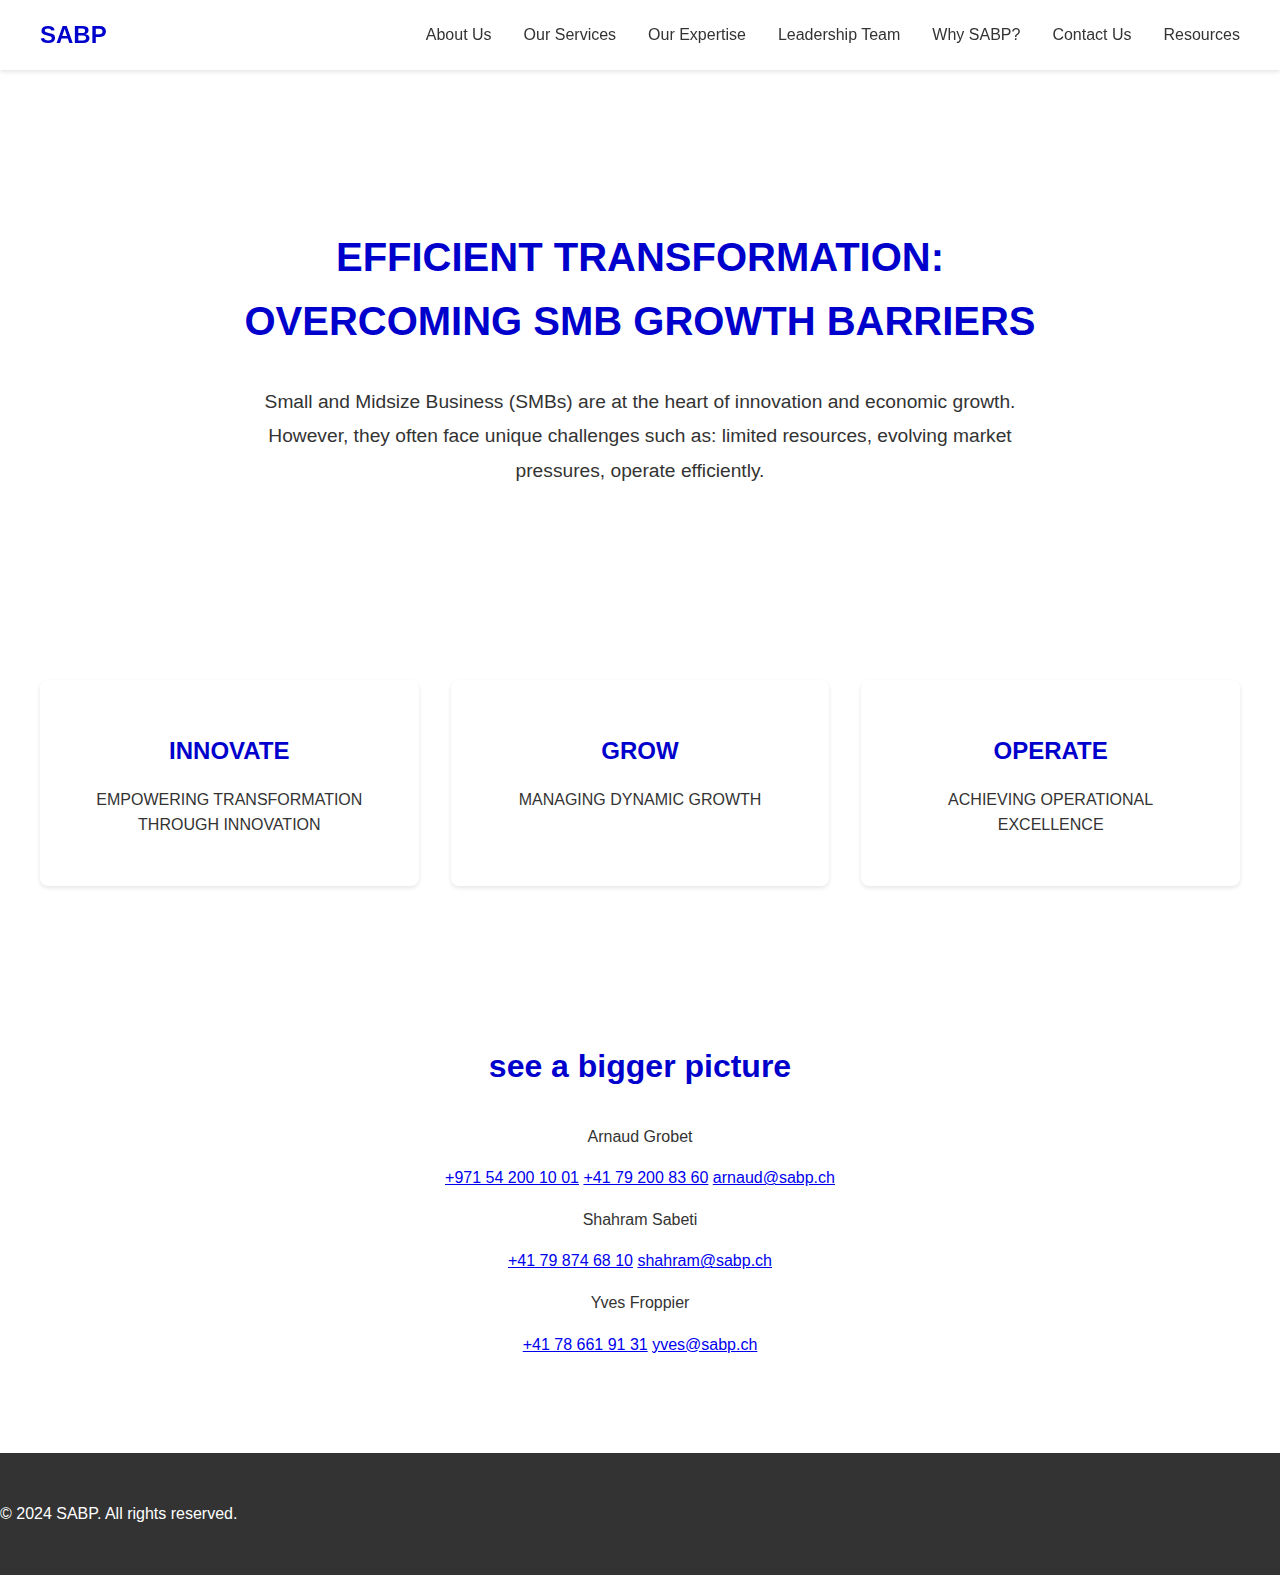
<file: index.html>
<!DOCTYPE html>
<html lang="en">
<head>
    <meta charset="UTF-8">
    <meta name="viewport" content="width=device-width, initial-scale=1.0">
    <meta name="description" content="SABP - Empowering SMBs through innovation, growth, and operational excellence">
    <title>SABP - See a bigger picture</title>
    <link rel="stylesheet" href="assets/css/normalize.css">
    <link rel="stylesheet" href="assets/css/style.css">
</head>
<body>
<!-- Header Navigation -->
<header class="main-header">
    <nav class="nav-container">
        <div class="logo">
            <a href="/">SABP</a>
        </div>
        <ul class="nav-menu">
            <li><a href="pages/about.html">About Us</a></li>
            <li><a href="pages/services/index.html">Our Services</a></li>
            <li><a href="pages/expertise.html">Our Expertise</a></li>
            <li><a href="pages/team.html">Leadership Team</a></li>
            <li><a href="pages/why-sabp.html">Why SABP?</a></li>
            <li><a href="pages/contact.html">Contact Us</a></li>
            <li><a href="pages/resources.html">Resources</a></li>
        </ul>
    </nav>
</header>

    <!-- Hero Section -->
    <section class="hero">
        <div class="hero-content">
            <h1>EFFICIENT TRANSFORMATION: OVERCOMING SMB GROWTH BARRIERS</h1>
            <p>Small and Midsize Business (SMBs) are at the heart of innovation and economic growth. However, they often face unique challenges such as: limited resources, evolving market pressures, operate efficiently.</p>
        </div>
    </section>

    <!-- Core Values Teaser -->
    <section class="core-values">
        <div class="value-card">
            <h2>INNOVATE</h2>
            <p>EMPOWERING TRANSFORMATION THROUGH INNOVATION</p>
        </div>
        <div class="value-card">
            <h2>GROW</h2>
            <p>MANAGING DYNAMIC GROWTH</p>
        </div>
        <div class="value-card">
            <h2>OPERATE</h2>
            <p>ACHIEVING OPERATIONAL EXCELLENCE</p>
        </div>
    </section>

    <!-- Call to Action -->
    <section class="cta">
        <h2>see a bigger picture</h2>
        <div class="contact-info">
            <div class="contact-person">
                <p>Arnaud Grobet</p>
                <a href="tel:+97154200101">+971 54 200 10 01</a>
                <a href="tel:+41792008360">+41 79 200 83 60</a>
                <a href="mailto:arnaud@sabp.ch">arnaud@sabp.ch</a>
            </div>
            <div class="contact-person">
                <p>Shahram Sabeti</p>
                <a href="tel:+41798746810">+41 79 874 68 10</a>
                <a href="mailto:shahram@sabp.ch">shahram@sabp.ch</a>
            </div>
            <div class="contact-person">
                <p>Yves Froppier</p>
                <a href="tel:+41786619131">+41 78 661 91 31</a>
                <a href="mailto:yves@sabp.ch">yves@sabp.ch</a>
            </div>
        </div>
    </section>

    <!-- Footer -->
    <footer class="main-footer">
        <p>&copy; 2024 SABP. All rights reserved.</p>
    </footer>

    <script src="assets/js/main.js"></script>
</body>
</html>
</file>
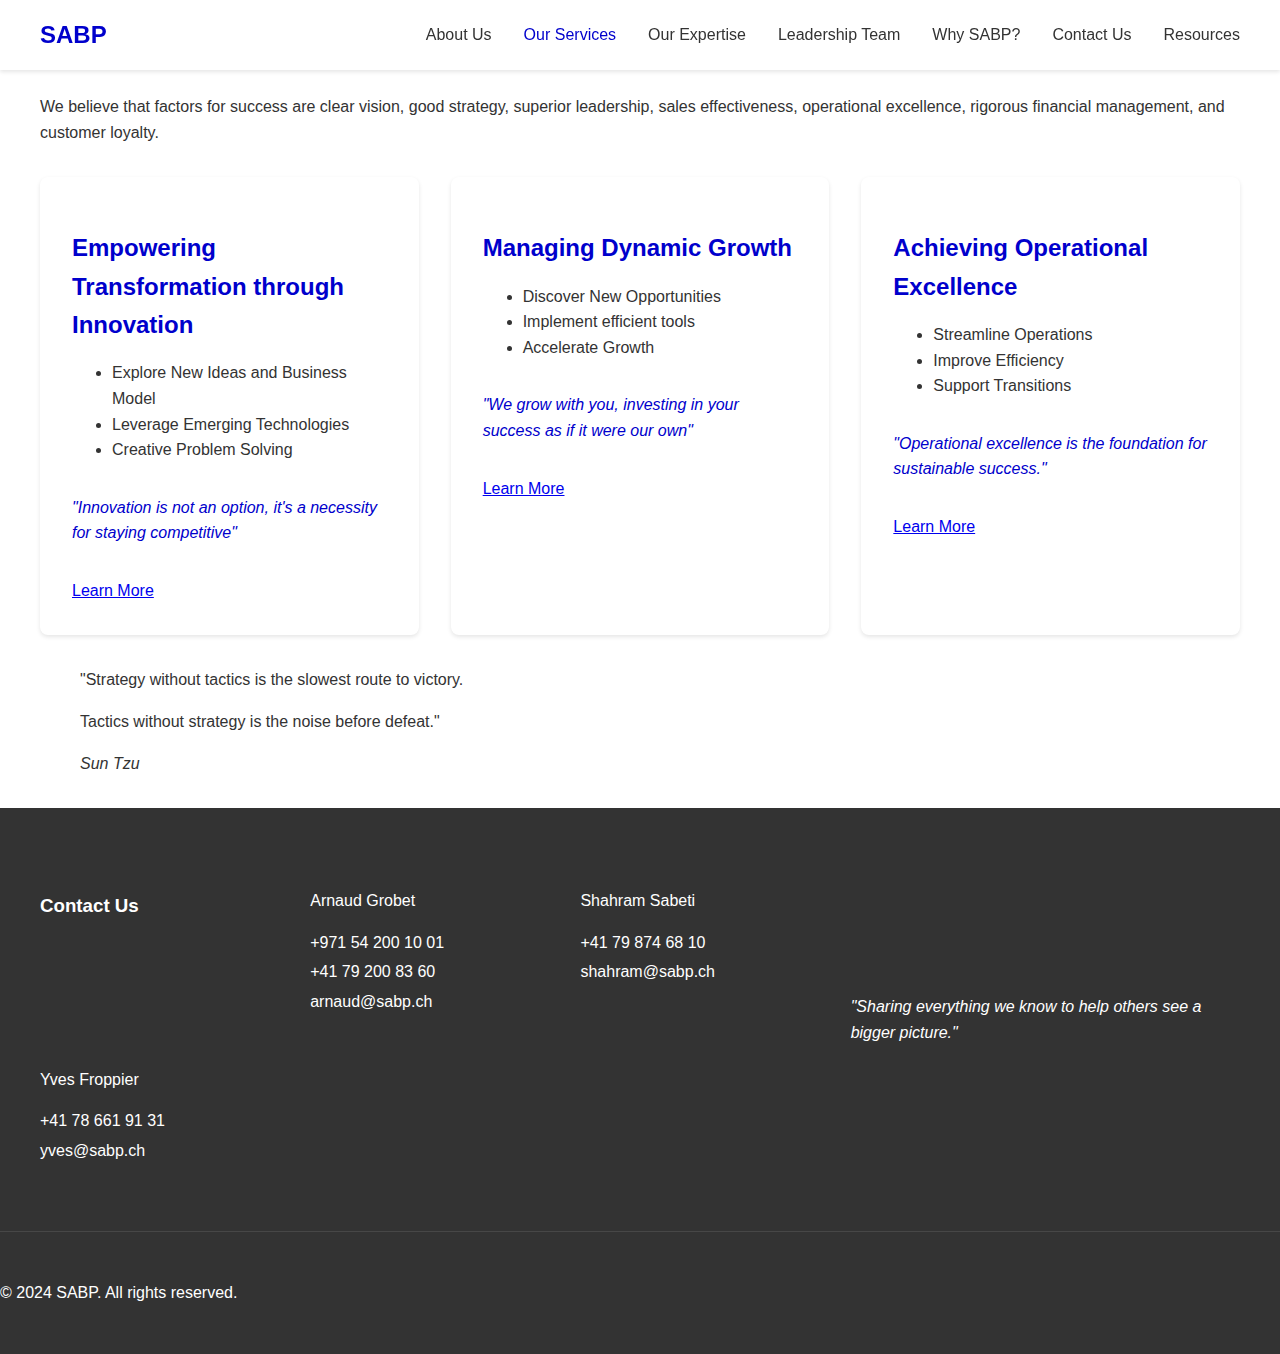
<file: pages/services/index.html>
<!DOCTYPE html>
<html lang="en">
<head>
    <meta charset="UTF-8">
    <meta name="viewport" content="width=device-width, initial-scale=1.0">
    <meta name="description" content="SABP services - Transformation, Growth, and Operational Excellence for SMBs">
    <title>Our Services - SABP</title>
    <link rel="stylesheet" href="../../assets/css/normalize.css">
    <link rel="stylesheet" href="../../assets/css/style.css">
</head>
<body>
    <!-- Header -->
    <header class="main-header">
        <nav class="nav-container">
            <div class="logo">
                <a href="../../index.html">SABP</a>
            </div>
            <ul class="nav-menu">
                <li><a href="../about.html">About Us</a></li>
                <li><a href="./index.html" class="active">Our Services</a></li>
                <li><a href="../expertise.html">Our Expertise</a></li>
                <li><a href="../team.html">Leadership Team</a></li>
                <li><a href="../why-sabp.html">Why SABP?</a></li>
                <li><a href="../contact.html">Contact Us</a></li>
                <li><a href="../resources.html">Resources</a></li>
            </ul>
            <button class="mobile-menu-toggle" aria-label="Toggle mobile menu">
                <span></span>
                <span></span>
                <span></span>
            </button>
        </nav>
    </header>

    <main class="services-page">
        <!-- Services Overview -->
        <section class="services-overview">
            <div class="container">
                <h1>Our Services</h1>
                <p class="services-intro">We believe that factors for success are clear vision, good strategy, superior leadership, sales effectiveness, operational excellence, rigorous financial management, and customer loyalty.</p>
                
                <div class="services-grid">
                    <!-- Transformation Service -->
                    <div class="service-card">
                        <h2>Empowering Transformation through Innovation</h2>
                        <ul>
                            <li>Explore New Ideas and Business Model</li>
                            <li>Leverage Emerging Technologies</li>
                            <li>Creative Problem Solving</li>
                        </ul>
                        <p class="service-quote">"Innovation is not an option, it's a necessity for staying competitive"</p>
                        <a href="transformation.html" class="service-link">Learn More</a>
                    </div>

                    <!-- Growth Service -->
                    <div class="service-card">
                        <h2>Managing Dynamic Growth</h2>
                        <ul>
                            <li>Discover New Opportunities</li>
                            <li>Implement efficient tools</li>
                            <li>Accelerate Growth</li>
                        </ul>
                        <p class="service-quote">"We grow with you, investing in your success as if it were our own"</p>
                        <a href="growth.html" class="service-link">Learn More</a>
                    </div>

                    <!-- Operations Service -->
                    <div class="service-card">
                        <h2>Achieving Operational Excellence</h2>
                        <ul>
                            <li>Streamline Operations</li>
                            <li>Improve Efficiency</li>
                            <li>Support Transitions</li>
                        </ul>
                        <p class="service-quote">"Operational excellence is the foundation for sustainable success."</p>
                        <a href="operations.html" class="service-link">Learn More</a>
                    </div>
                </div>

                <div class="strategic-quote">
                    <blockquote>
                        <p>"Strategy without tactics is the slowest route to victory.</p>
                        <p>Tactics without strategy is the noise before defeat."</p>
                        <cite>Sun Tzu</cite>
                    </blockquote>
                </div>
            </div>
        </section>
    </main>

    <!-- Footer -->
    <footer class="main-footer">
        <div class="footer-content">
            <div class="footer-contact">
                <h3>Contact Us</h3>
                <div class="contact-details">
                    <p>Arnaud Grobet</p>
                    <a href="tel:+97154200101">+971 54 200 10 01</a>
                    <a href="tel:+41792008360">+41 79 200 83 60</a>
                    <a href="mailto:arnaud@sabp.ch">arnaud@sabp.ch</a>
                </div>
                <div class="contact-details">
                    <p>Shahram Sabeti</p>
                    <a href="tel:+41798746810">+41 79 874 68 10</a>
                    <a href="mailto:shahram@sabp.ch">shahram@sabp.ch</a>
                </div>
                <div class="contact-details">
                    <p>Yves Froppier</p>
                    <a href="tel:+41786619131">+41 78 661 91 31</a>
                    <a href="mailto:yves@sabp.ch">yves@sabp.ch</a>
                </div>
            </div>
            <div class="footer-motto">
                <p>"Sharing everything we know to help others see a bigger picture."</p>
            </div>
        </div>
        <div class="footer-bottom">
            <p>&copy; 2024 SABP. All rights reserved.</p>
        </div>
    </footer>

    <script src="../../assets/js/main.js"></script>
</body>
</html>
</file>
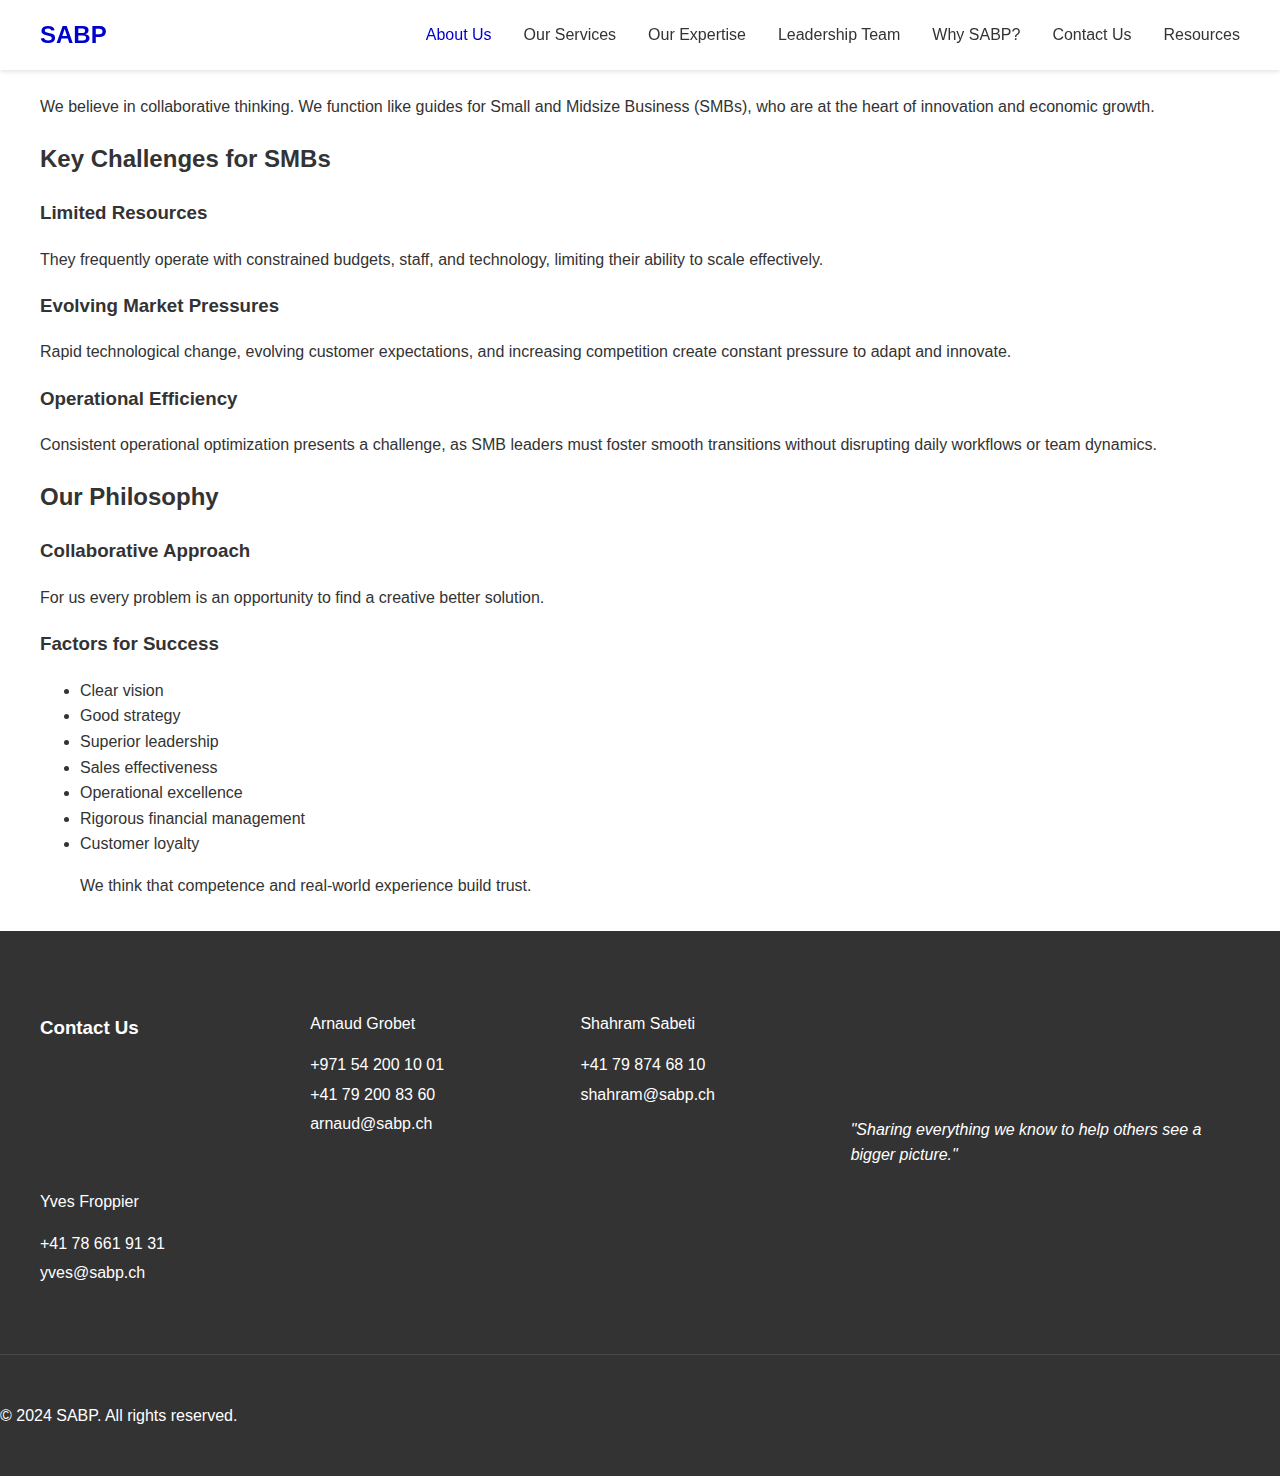
<file: pages/about.html>
<!DOCTYPE html>
<html lang="en">
<head>
    <meta charset="UTF-8">
    <meta name="viewport" content="width=device-width, initial-scale=1.0">
    <meta name="description" content="About SABP - Our mission and philosophy in helping SMBs achieve sustainable growth">
    <title>About Us - SABP</title>
    <link rel="stylesheet" href="../assets/css/normalize.css">
    <link rel="stylesheet" href="../assets/css/style.css">
</head>
<body>
    <!-- Header (same as index.html but with updated relative paths) -->
    <header class="main-header">
        <nav class="nav-container">
            <div class="logo">
                <a href="../index.html">SABP</a>
            </div>
            <ul class="nav-menu">
                <li><a href="about.html" class="active">About Us</a></li>
                <li><a href="services/index.html">Our Services</a></li>
                <li><a href="expertise.html">Our Expertise</a></li>
                <li><a href="team.html">Leadership Team</a></li>
                <li><a href="why-sabp.html">Why SABP?</a></li>
                <li><a href="contact.html">Contact Us</a></li>
                <li><a href="resources.html">Resources</a></li>
            </ul>
            <button class="mobile-menu-toggle" aria-label="Toggle mobile menu">
                <span></span>
                <span></span>
                <span></span>
            </button>
        </nav>
    </header>

    <main class="about-page">
        <!-- Mission Section -->
        <section class="mission-section">
            <div class="container">
                <h1>Our Mission</h1>
                <div class="mission-content">
                    <p>We believe in collaborative thinking. We function like guides for Small and Midsize Business (SMBs), who are at the heart of innovation and economic growth.</p>
                    
                    <h2>Key Challenges for SMBs</h2>
                    <div class="challenges">
                        <div class="challenge-card">
                            <h3>Limited Resources</h3>
                            <p>They frequently operate with constrained budgets, staff, and technology, limiting their ability to scale effectively.</p>
                        </div>
                        <div class="challenge-card">
                            <h3>Evolving Market Pressures</h3>
                            <p>Rapid technological change, evolving customer expectations, and increasing competition create constant pressure to adapt and innovate.</p>
                        </div>
                        <div class="challenge-card">
                            <h3>Operational Efficiency</h3>
                            <p>Consistent operational optimization presents a challenge, as SMB leaders must foster smooth transitions without disrupting daily workflows or team dynamics.</p>
                        </div>
                    </div>
                </div>
            </div>
        </section>

        <!-- Philosophy Section -->
        <section class="philosophy-section">
            <div class="container">
                <h2>Our Philosophy</h2>
                <div class="philosophy-content">
                    <div class="philosophy-item">
                        <h3>Collaborative Approach</h3>
                        <p>For us every problem is an opportunity to find a creative better solution.</p>
                    </div>
                    
                    <div class="philosophy-item">
                        <h3>Factors for Success</h3>
                        <ul class="success-factors">
                            <li>Clear vision</li>
                            <li>Good strategy</li>
                            <li>Superior leadership</li>
                            <li>Sales effectiveness</li>
                            <li>Operational excellence</li>
                            <li>Rigorous financial management</li>
                            <li>Customer loyalty</li>
                        </ul>
                    </div>

                    <div class="philosophy-quote">
                        <blockquote>
                            We think that competence and real-world experience build trust.
                        </blockquote>
                    </div>
                </div>
            </div>
        </section>
    </main>

    <!-- Footer (same as index.html) -->
    <footer class="main-footer">
        <div class="footer-content">
            <div class="footer-contact">
                <h3>Contact Us</h3>
                <div class="contact-details">
                    <p>Arnaud Grobet</p>
                    <a href="tel:+97154200101">+971 54 200 10 01</a>
                    <a href="tel:+41792008360">+41 79 200 83 60</a>
                    <a href="mailto:arnaud@sabp.ch">arnaud@sabp.ch</a>
                </div>
                <div class="contact-details">
                    <p>Shahram Sabeti</p>
                    <a href="tel:+41798746810">+41 79 874 68 10</a>
                    <a href="mailto:shahram@sabp.ch">shahram@sabp.ch</a>
                </div>
                <div class="contact-details">
                    <p>Yves Froppier</p>
                    <a href="tel:+41786619131">+41 78 661 91 31</a>
                    <a href="mailto:yves@sabp.ch">yves@sabp.ch</a>
                </div>
            </div>
            <div class="footer-motto">
                <p>"Sharing everything we know to help others see a bigger picture."</p>
            </div>
        </div>
        <div class="footer-bottom">
            <p>&copy; 2024 SABP. All rights reserved.</p>
        </div>
    </footer>

    <script src="../assets/js/main.js"></script>
</body>
</html>
</file>
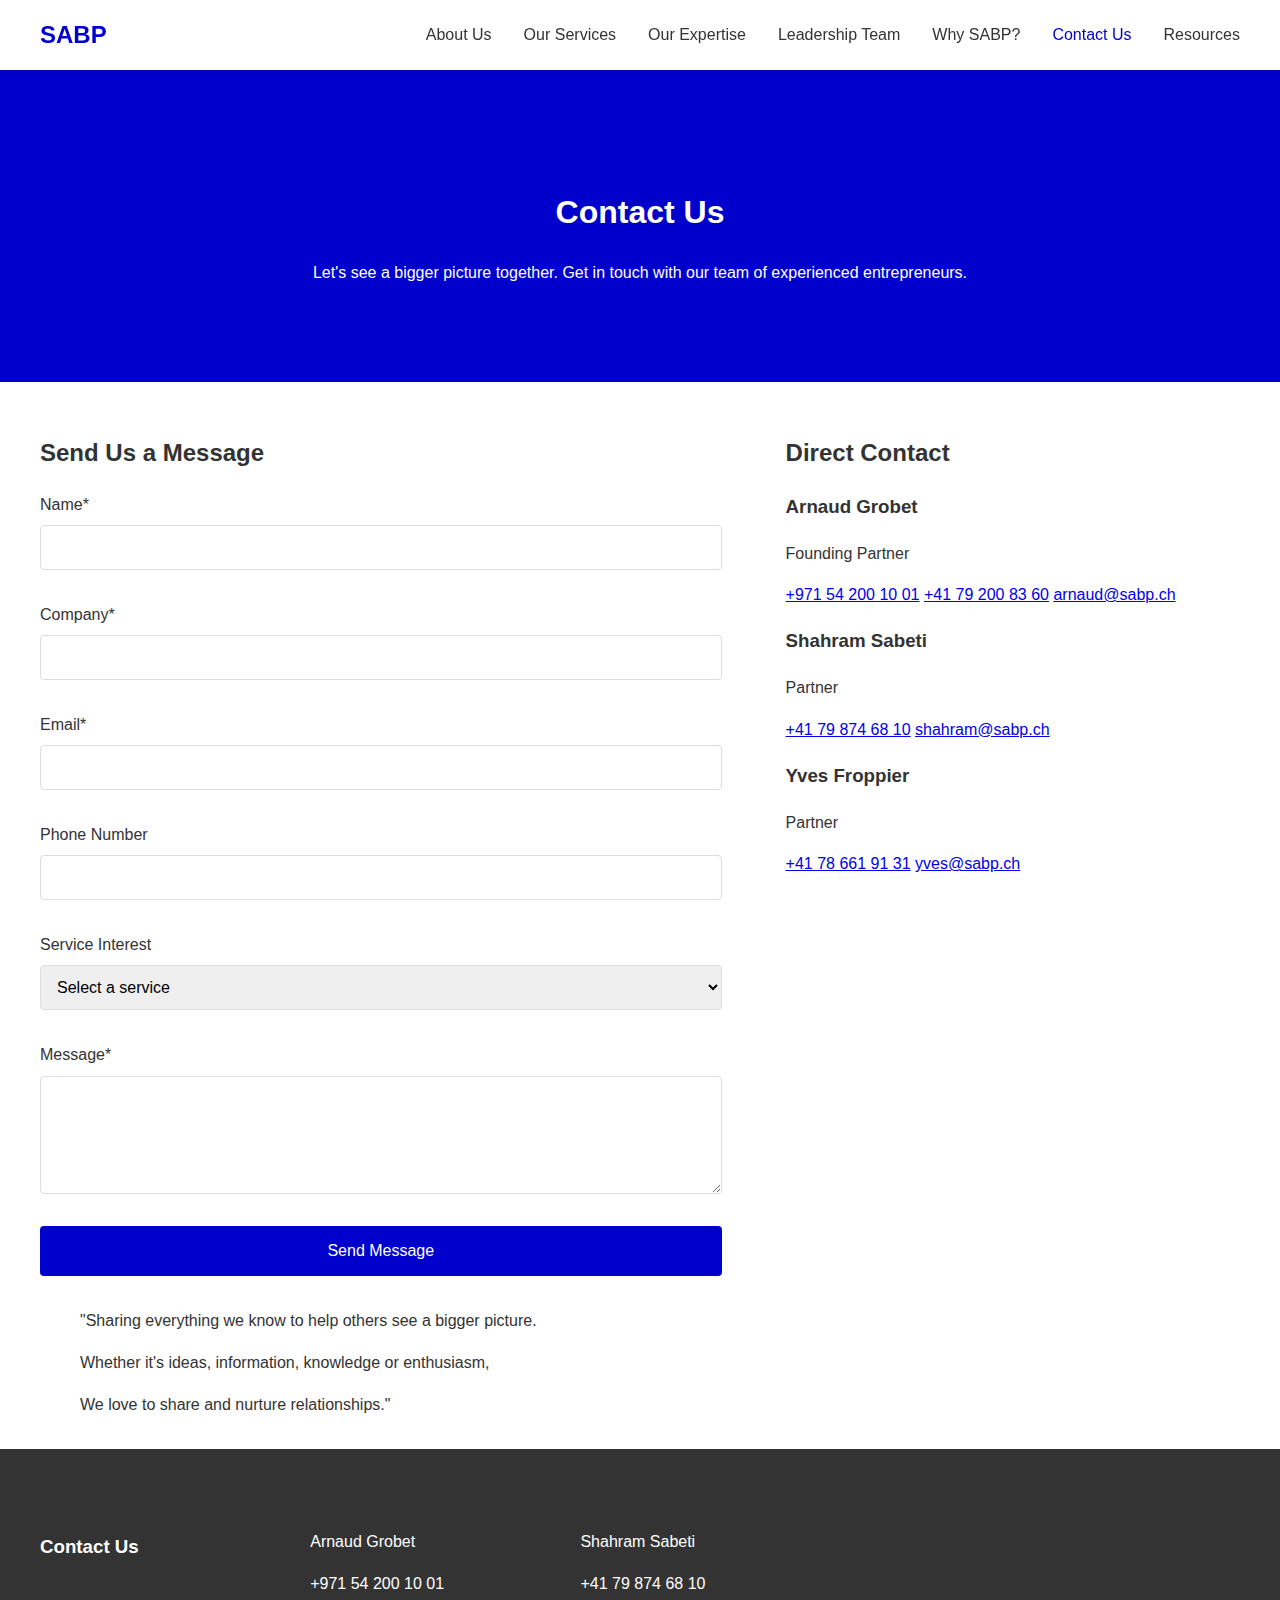
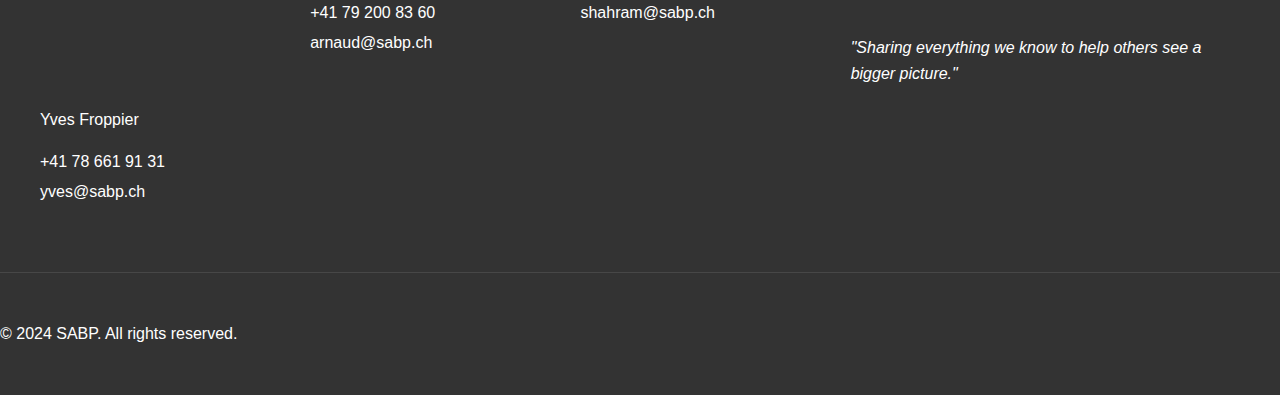
<file: pages/contact.html>
<!DOCTYPE html>
<html lang="en">
<head>
    <meta charset="UTF-8">
    <meta name="viewport" content="width=device-width, initial-scale=1.0">
    <meta name="description" content="Contact SABP - Get in touch with our team of experienced business advisors">
    <title>Contact Us - SABP</title>
    <link rel="stylesheet" href="../assets/css/normalize.css">
    <link rel="stylesheet" href="../assets/css/style.css">
</head>
<body>
    <!-- Header -->
    <header class="main-header">
        <nav class="nav-container">
            <div class="logo">
                <a href="../index.html">SABP</a>
            </div>
            <ul class="nav-menu">
                <li><a href="about.html">About Us</a></li>
                <li><a href="services/index.html">Our Services</a></li>
                <li><a href="expertise.html">Our Expertise</a></li>
                <li><a href="team.html">Leadership Team</a></li>
                <li><a href="why-sabp.html">Why SABP?</a></li>
                <li><a href="contact.html" class="active">Contact Us</a></li>
                <li><a href="resources.html">Resources</a></li>
            </ul>
            <button class="mobile-menu-toggle" aria-label="Toggle mobile menu">
                <span></span>
                <span></span>
                <span></span>
            </button>
        </nav>
    </header>

    <main class="contact-page">
        <!-- Contact Hero -->
        <section class="contact-hero">
            <div class="container">
                <h1>Contact Us</h1>
                <p class="contact-intro">Let's see a bigger picture together. Get in touch with our team of experienced entrepreneurs.</p>
            </div>
        </section>

        <!-- Contact Content -->
        <section class="contact-content">
            <div class="container">
                <div class="contact-grid">
                    <!-- Contact Form -->
                    <div class="contact-form-container">
                        <h2>Send Us a Message</h2>
                        <form class="contact-form" onsubmit="return validateForm(this)">
                            <div class="form-group">
                                <label for="name">Name*</label>
                                <input type="text" id="name" name="name" required>
                            </div>
                            <div class="form-group">
                                <label for="company">Company*</label>
                                <input type="text" id="company" name="company" required>
                            </div>
                            <div class="form-group">
                                <label for="email">Email*</label>
                                <input type="email" id="email" name="email" required>
                            </div>
                            <div class="form-group">
                                <label for="phone">Phone Number</label>
                                <input type="tel" id="phone" name="phone">
                            </div>
                            <div class="form-group">
                                <label for="service">Service Interest</label>
                                <select id="service" name="service">
                                    <option value="">Select a service</option>
                                    <option value="transformation">Transformation & Innovation</option>
                                    <option value="growth">Dynamic Growth</option>
                                    <option value="operations">Operational Excellence</option>
                                </select>
                            </div>
                            <div class="form-group">
                                <label for="message">Message*</label>
                                <textarea id="message" name="message" rows="5" required></textarea>
                            </div>
                            <button type="submit" class="submit-button">Send Message</button>
                        </form>
                    </div>

                    <!-- Direct Contact -->
                    <div class="direct-contact">
                        <h2>Direct Contact</h2>
                        
                        <div class="team-contact-card">
                            <h3>Arnaud Grobet</h3>
                            <p>Founding Partner</p>
                            <div class="contact-links">
                                <a href="tel:+97154200101">+971 54 200 10 01</a>
                                <a href="tel:+41792008360">+41 79 200 83 60</a>
                                <a href="mailto:arnaud@sabp.ch">arnaud@sabp.ch</a>
                            </div>
                        </div>

                        <div class="team-contact-card">
                            <h3>Shahram Sabeti</h3>
                            <p>Partner</p>
                            <div class="contact-links">
                                <a href="tel:+41798746810">+41 79 874 68 10</a>
                                <a href="mailto:shahram@sabp.ch">shahram@sabp.ch</a>
                            </div>
                        </div>

                        <div class="team-contact-card">
                            <h3>Yves Froppier</h3>
                            <p>Partner</p>
                            <div class="contact-links">
                                <a href="tel:+41786619131">+41 78 661 91 31</a>
                                <a href="mailto:yves@sabp.ch">yves@sabp.ch</a>
                            </div>
                        </div>
                    </div>
                </div>
            </div>
        </section>

        <!-- Contact Philosophy -->
        <section class="contact-philosophy">
            <div class="container">
                <blockquote>
                    <p>"Sharing everything we know to help others see a bigger picture.</p>
                    <p>Whether it's ideas, information, knowledge or enthusiasm,</p>
                    <p>We love to share and nurture relationships."</p>
                </blockquote>
            </div>
        </section>
    </main>

    <!-- Footer -->
    <footer class="main-footer">
        <div class="footer-content">
            <div class="footer-contact">
                <h3>Contact Us</h3>
                <div class="contact-details">
                    <p>Arnaud Grobet</p>
                    <a href="tel:+97154200101">+971 54 200 10 01</a>
                    <a href="tel:+41792008360">+41 79 200 83 60</a>
                    <a href="mailto:arnaud@sabp.ch">arnaud@sabp.ch</a>
                </div>
                <div class="contact-details">
                    <p>Shahram Sabeti</p>
                    <a href="tel:+41798746810">+41 79 874 68 10</a>
                    <a href="mailto:shahram@sabp.ch">shahram@sabp.ch</a>
                </div>
                <div class="contact-details">
                    <p>Yves Froppier</p>
                    <a href="tel:+41786619131">+41 78 661 91 31</a>
                    <a href="mailto:yves@sabp.ch">yves@sabp.ch</a>
                </div>
            </div>
            <div class="footer-motto">
                <p>"Sharing everything we know to help others see a bigger picture."</p>
            </div>
        </div>
        <div class="footer-bottom">
            <p>&copy; 2024 SABP. All rights reserved.</p>
        </div>
    </footer>

    <script src="../assets/js/main.js"></script>
</body>
</html>
</file>
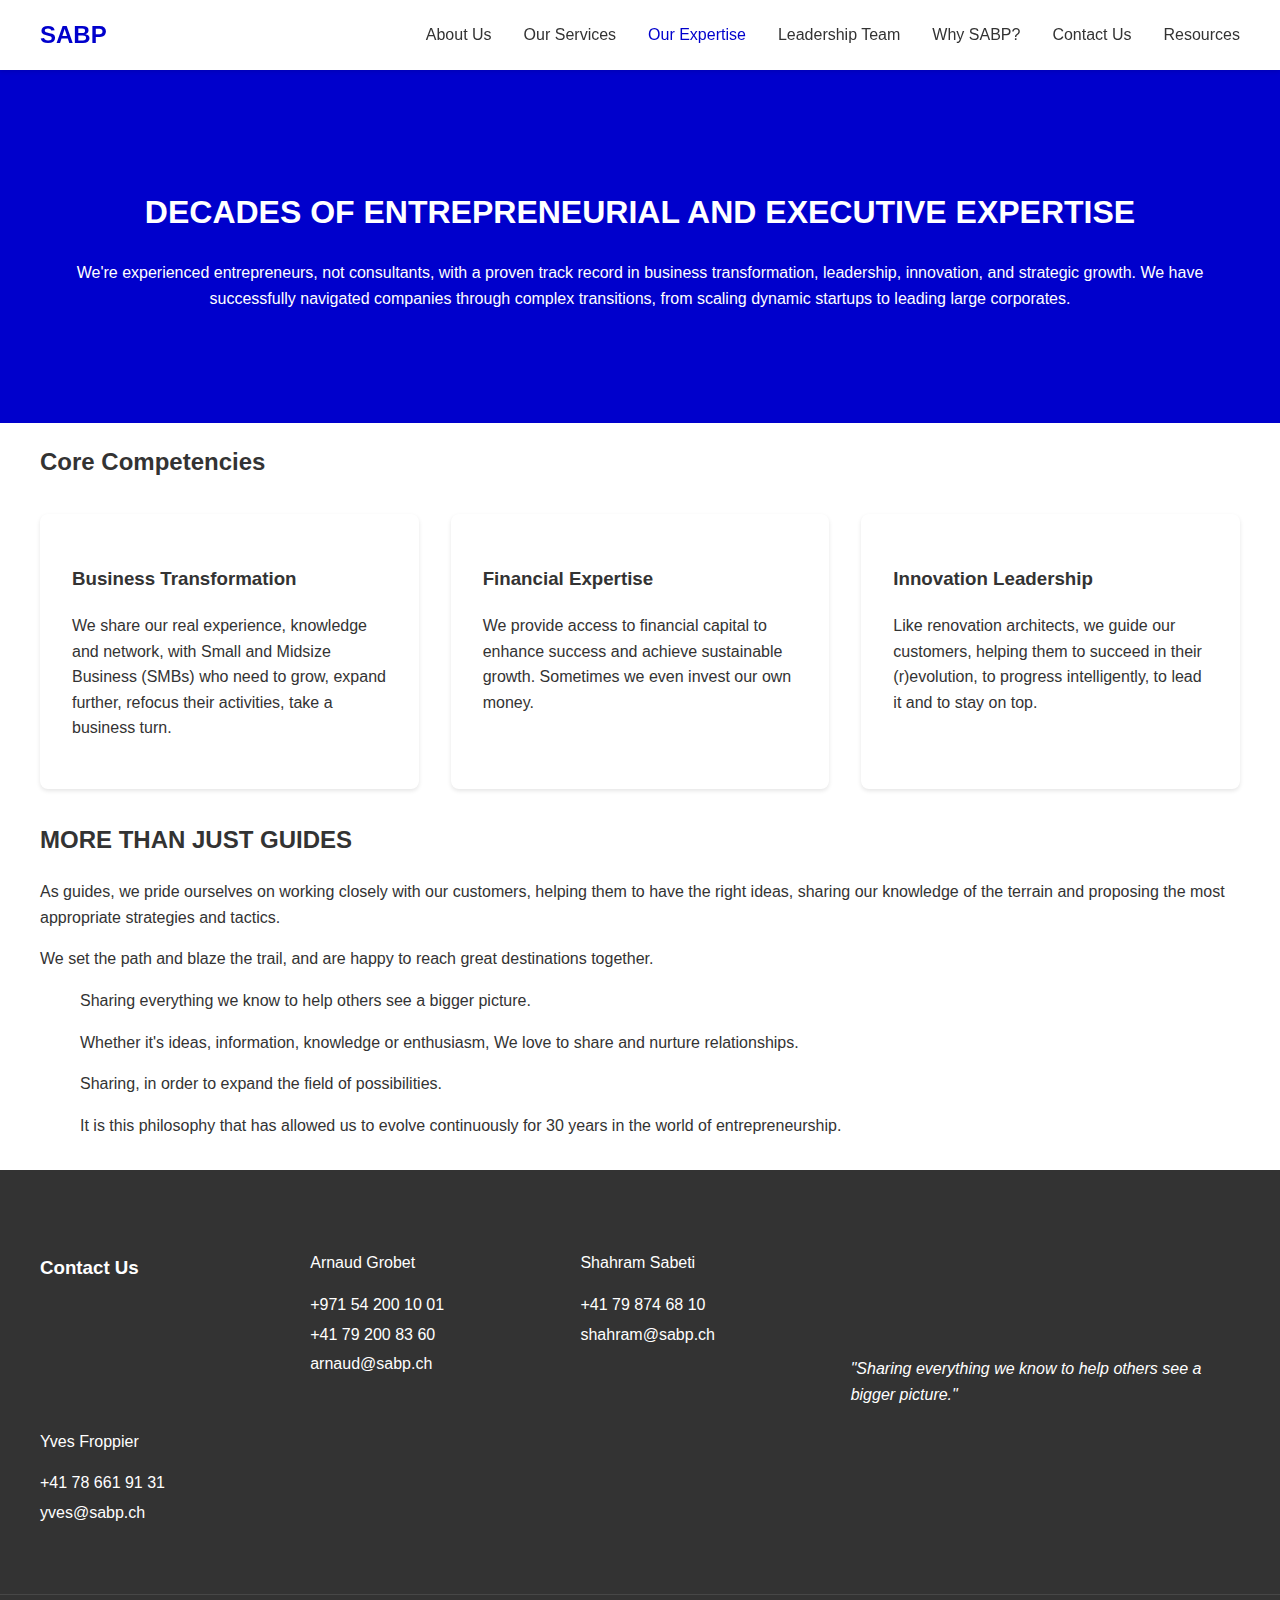
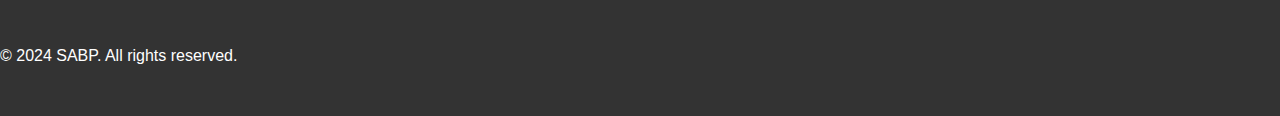
<file: pages/expertise.html>
<!DOCTYPE html>
<html lang="en">
<head>
    <meta charset="UTF-8">
    <meta name="viewport" content="width=device-width, initial-scale=1.0">
    <meta name="description" content="SABP Expertise - Decades of entrepreneurial and executive experience in business transformation">
    <title>Our Expertise - SABP</title>
    <link rel="stylesheet" href="../assets/css/normalize.css">
    <link rel="stylesheet" href="../assets/css/style.css">
</head>
<body>
    <!-- Header -->
    <header class="main-header">
        <nav class="nav-container">
            <div class="logo">
                <a href="../index.html">SABP</a>
            </div>
            <ul class="nav-menu">
                <li><a href="about.html">About Us</a></li>
                <li><a href="services/index.html">Our Services</a></li>
                <li><a href="expertise.html" class="active">Our Expertise</a></li>
                <li><a href="team.html">Leadership Team</a></li>
                <li><a href="why-sabp.html">Why SABP?</a></li>
                <li><a href="contact.html">Contact Us</a></li>
                <li><a href="resources.html">Resources</a></li>
            </ul>
            <button class="mobile-menu-toggle" aria-label="Toggle mobile menu">
                <span></span>
                <span></span>
                <span></span>
            </button>
        </nav>
    </header>

    <main class="expertise-page">
        <!-- Expertise Hero -->
        <section class="expertise-hero">
            <div class="container">
                <h1>DECADES OF ENTREPRENEURIAL AND EXECUTIVE EXPERTISE</h1>
                <p class="intro-text">We're experienced entrepreneurs, not consultants, with a proven track record in business transformation, leadership, innovation, and strategic growth. We have successfully navigated companies through complex transitions, from scaling dynamic startups to leading large corporates.</p>
            </div>
        </section>

        <!-- Main Expertise -->
        <section class="expertise-content">
            <div class="container">
                <div class="expertise-areas">
                    <h2>Core Competencies</h2>
                    <div class="expertise-grid">
                        <div class="expertise-card">
                            <h3>Business Transformation</h3>
                            <p>We share our real experience, knowledge and network, with Small and Midsize Business (SMBs) who need to grow, expand further, refocus their activities, take a business turn.</p>
                        </div>
                        <div class="expertise-card">
                            <h3>Financial Expertise</h3>
                            <p>We provide access to financial capital to enhance success and achieve sustainable growth. Sometimes we even invest our own money.</p>
                        </div>
                        <div class="expertise-card">
                            <h3>Innovation Leadership</h3>
                            <p>Like renovation architects, we guide our customers, helping them to succeed in their (r)evolution, to progress intelligently, to lead it and to stay on top.</p>
                        </div>
                    </div>
                </div>
            </div>
        </section>

        <!-- Approach Section -->
        <section class="approach-section">
            <div class="container">
                <h2>MORE THAN JUST GUIDES</h2>
                <div class="approach-content">
                    <p>As guides, we pride ourselves on working closely with our customers, helping them to have the right ideas, sharing our knowledge of the terrain and proposing the most appropriate strategies and tactics.</p>
                    <p>We set the path and blaze the trail, and are happy to reach great destinations together.</p>
                </div>
            </div>
        </section>

        <!-- Philosophy Quote -->
        <section class="philosophy-quote">
            <div class="container">
                <blockquote>
                    <p>Sharing everything we know to help others see a bigger picture.</p>
                    <p>Whether it's ideas, information, knowledge or enthusiasm, We love to share and nurture relationships.</p>
                    <p>Sharing, in order to expand the field of possibilities.</p>
                    <footer>It is this philosophy that has allowed us to evolve continuously for 30 years in the world of entrepreneurship.</footer>
                </blockquote>
            </div>
        </section>
    </main>

    <!-- Footer -->
    <footer class="main-footer">
        <div class="footer-content">
            <div class="footer-contact">
                <h3>Contact Us</h3>
                <div class="contact-details">
                    <p>Arnaud Grobet</p>
                    <a href="tel:+97154200101">+971 54 200 10 01</a>
                    <a href="tel:+41792008360">+41 79 200 83 60</a>
                    <a href="mailto:arnaud@sabp.ch">arnaud@sabp.ch</a>
                </div>
                <div class="contact-details">
                    <p>Shahram Sabeti</p>
                    <a href="tel:+41798746810">+41 79 874 68 10</a>
                    <a href="mailto:shahram@sabp.ch">shahram@sabp.ch</a>
                </div>
                <div class="contact-details">
                    <p>Yves Froppier</p>
                    <a href="tel:+41786619131">+41 78 661 91 31</a>
                    <a href="mailto:yves@sabp.ch">yves@sabp.ch</a>
                </div>
            </div>
            <div class="footer-motto">
                <p>"Sharing everything we know to help others see a bigger picture."</p>
            </div>
        </div>
        <div class="footer-bottom">
            <p>&copy; 2024 SABP. All rights reserved.</p>
        </div>
    </footer>

    <script src="../assets/js/main.js"></script>
</body>
</html>
</file>
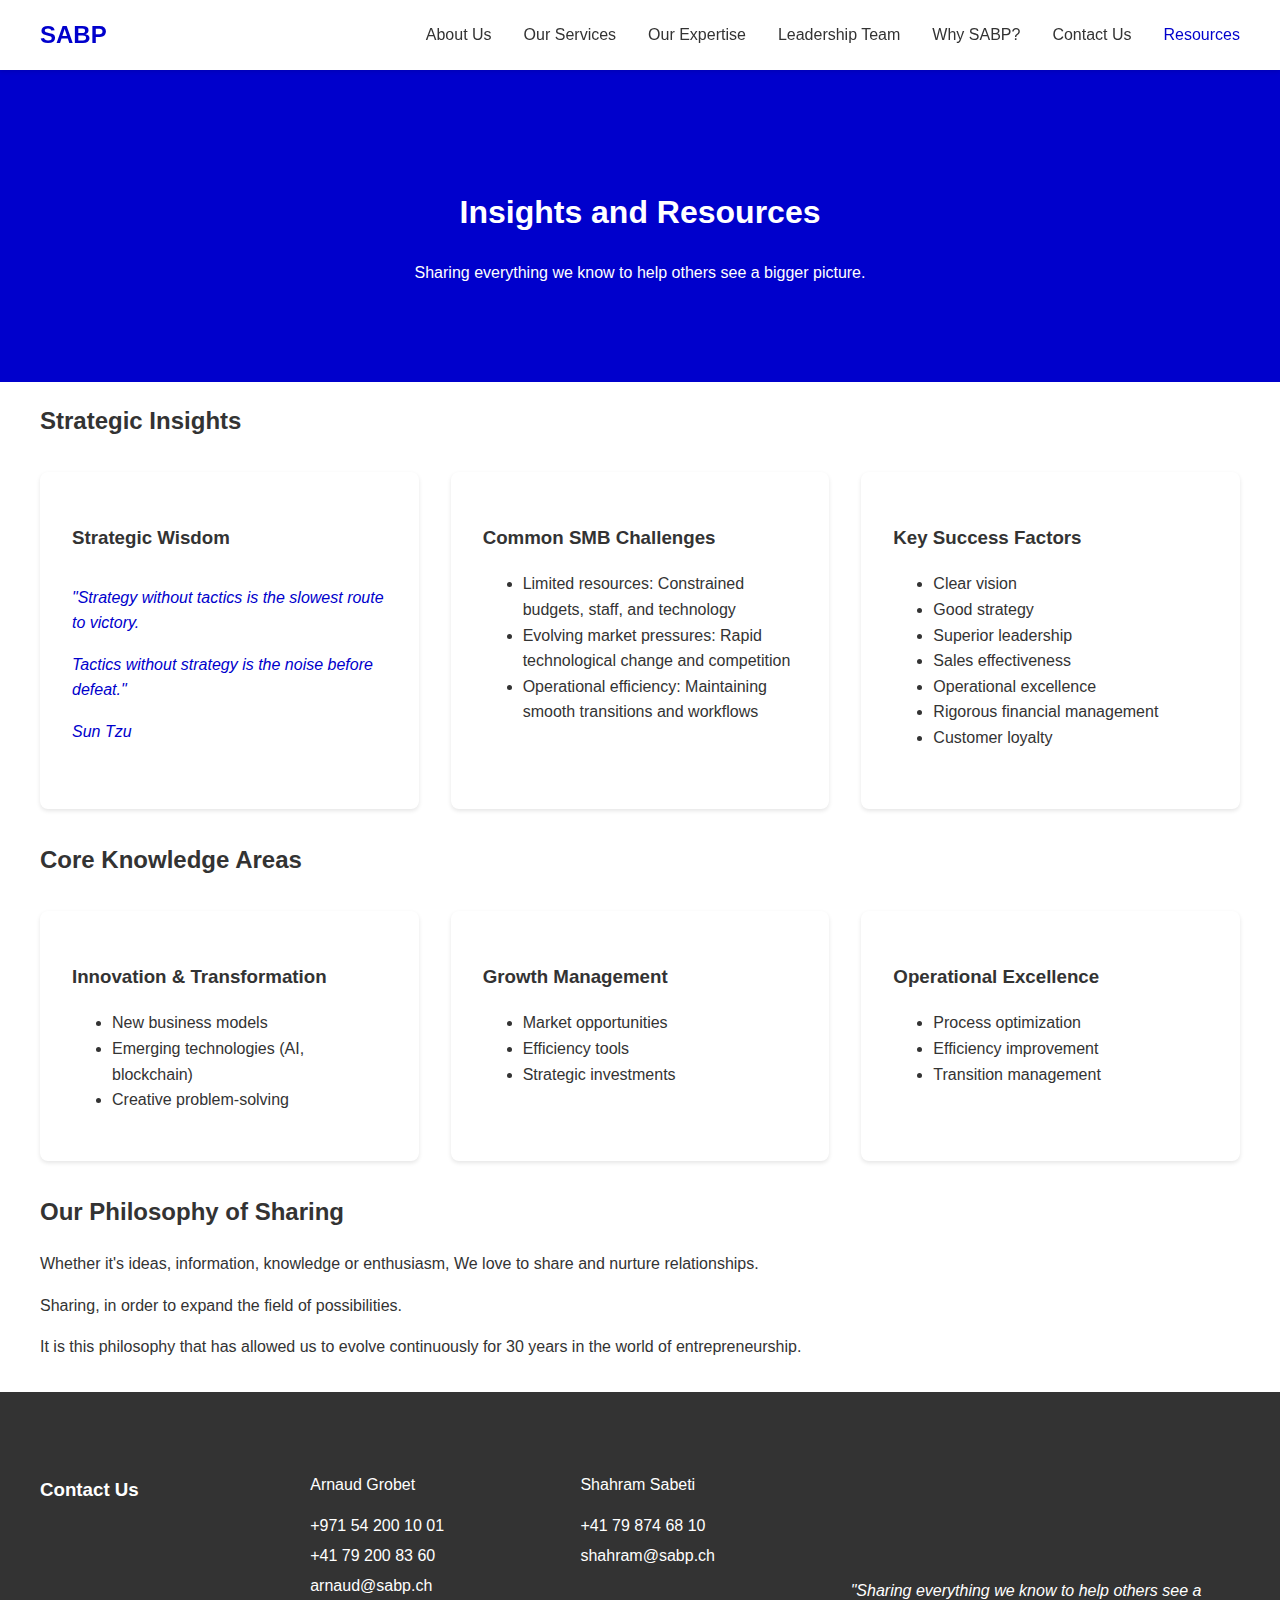
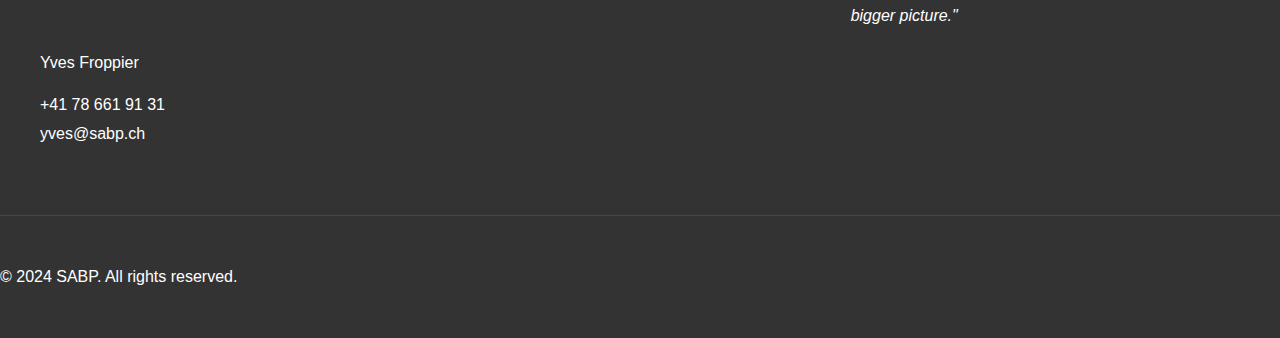
<file: pages/resources.html>
<!DOCTYPE html>
<html lang="en">
<head>
    <meta charset="UTF-8">
    <meta name="viewport" content="width=device-width, initial-scale=1.0">
    <meta name="description" content="SABP Resources - Insights and thought leadership on business transformation and growth">
    <title>Resources - SABP</title>
    <link rel="stylesheet" href="../assets/css/normalize.css">
    <link rel="stylesheet" href="../assets/css/style.css">
</head>
<body>
    <!-- Header -->
    <header class="main-header">
        <nav class="nav-container">
            <div class="logo">
                <a href="../index.html">SABP</a>
            </div>
            <ul class="nav-menu">
                <li><a href="about.html">About Us</a></li>
                <li><a href="services/index.html">Our Services</a></li>
                <li><a href="expertise.html">Our Expertise</a></li>
                <li><a href="team.html">Leadership Team</a></li>
                <li><a href="why-sabp.html">Why SABP?</a></li>
                <li><a href="contact.html">Contact Us</a></li>
                <li><a href="resources.html" class="active">Resources</a></li>
            </ul>
            <button class="mobile-menu-toggle" aria-label="Toggle mobile menu">
                <span></span>
                <span></span>
                <span></span>
            </button>
        </nav>
    </header>

    <main class="resources-page">
        <!-- Resources Hero -->
        <section class="resources-hero">
            <div class="container">
                <h1>Insights and Resources</h1>
                <p class="resources-intro">Sharing everything we know to help others see a bigger picture.</p>
            </div>
        </section>

        <!-- Key Insights -->
        <section class="key-insights">
            <div class="container">
                <h2>Strategic Insights</h2>
                
                <div class="insights-grid">
                    <!-- Strategic Wisdom -->
                    <div class="insight-card">
                        <h3>Strategic Wisdom</h3>
                        <blockquote class="featured-quote">
                            <p>"Strategy without tactics is the slowest route to victory.</p>
                            <p>Tactics without strategy is the noise before defeat."</p>
                            <cite>Sun Tzu</cite>
                        </blockquote>
                    </div>

                    <!-- SMB Challenges -->
                    <div class="insight-card">
                        <h3>Common SMB Challenges</h3>
                        <ul class="challenges-list">
                            <li>Limited resources: Constrained budgets, staff, and technology</li>
                            <li>Evolving market pressures: Rapid technological change and competition</li>
                            <li>Operational efficiency: Maintaining smooth transitions and workflows</li>
                        </ul>
                    </div>

                    <!-- Success Factors -->
                    <div class="insight-card">
                        <h3>Key Success Factors</h3>
                        <ul class="success-list">
                            <li>Clear vision</li>
                            <li>Good strategy</li>
                            <li>Superior leadership</li>
                            <li>Sales effectiveness</li>
                            <li>Operational excellence</li>
                            <li>Rigorous financial management</li>
                            <li>Customer loyalty</li>
                        </ul>
                    </div>
                </div>
            </div>
        </section>

        <!-- Knowledge Areas -->
        <section class="knowledge-areas">
            <div class="container">
                <h2>Core Knowledge Areas</h2>
                
                <div class="knowledge-grid">
                    <!-- Innovation -->
                    <div class="knowledge-card">
                        <h3>Innovation & Transformation</h3>
                        <ul>
                            <li>New business models</li>
                            <li>Emerging technologies (AI, blockchain)</li>
                            <li>Creative problem-solving</li>
                        </ul>
                    </div>

                    <!-- Growth -->
                    <div class="knowledge-card">
                        <h3>Growth Management</h3>
                        <ul>
                            <li>Market opportunities</li>
                            <li>Efficiency tools</li>
                            <li>Strategic investments</li>
                        </ul>
                    </div>

                    <!-- Operations -->
                    <div class="knowledge-card">
                        <h3>Operational Excellence</h3>
                        <ul>
                            <li>Process optimization</li>
                            <li>Efficiency improvement</li>
                            <li>Transition management</li>
                        </ul>
                    </div>
                </div>
            </div>
        </section>

        <!-- Philosophy Section -->
        <section class="sharing-philosophy">
            <div class="container">
                <h2>Our Philosophy of Sharing</h2>
                <div class="philosophy-content">
                    <p>Whether it's ideas, information, knowledge or enthusiasm, We love to share and nurture relationships.</p>
                    <p>Sharing, in order to expand the field of possibilities.</p>
                    <p>It is this philosophy that has allowed us to evolve continuously for 30 years in the world of entrepreneurship.</p>
                </div>
            </div>
        </section>
    </main>

    <!-- Footer -->
    <footer class="main-footer">
        <div class="footer-content">
            <div class="footer-contact">
                <h3>Contact Us</h3>
                <div class="contact-details">
                    <p>Arnaud Grobet</p>
                    <a href="tel:+97154200101">+971 54 200 10 01</a>
                    <a href="tel:+41792008360">+41 79 200 83 60</a>
                    <a href="mailto:arnaud@sabp.ch">arnaud@sabp.ch</a>
                </div>
                <div class="contact-details">
                    <p>Shahram Sabeti</p>
                    <a href="tel:+41798746810">+41 79 874 68 10</a>
                    <a href="mailto:shahram@sabp.ch">shahram@sabp.ch</a>
                </div>
                <div class="contact-details">
                    <p>Yves Froppier</p>
                    <a href="tel:+41786619131">+41 78 661 91 31</a>
                    <a href="mailto:yves@sabp.ch">yves@sabp.ch</a>
                </div>
            </div>
            <div class="footer-motto">
                <p>"Sharing everything we know to help others see a bigger picture."</p>
            </div>
        </div>
        <div class="footer-bottom">
            <p>&copy; 2024 SABP. All rights reserved.</p>
        </div>
    </footer>

    <script src="../assets/js/main.js"></script>
</body>
</html>
</file>
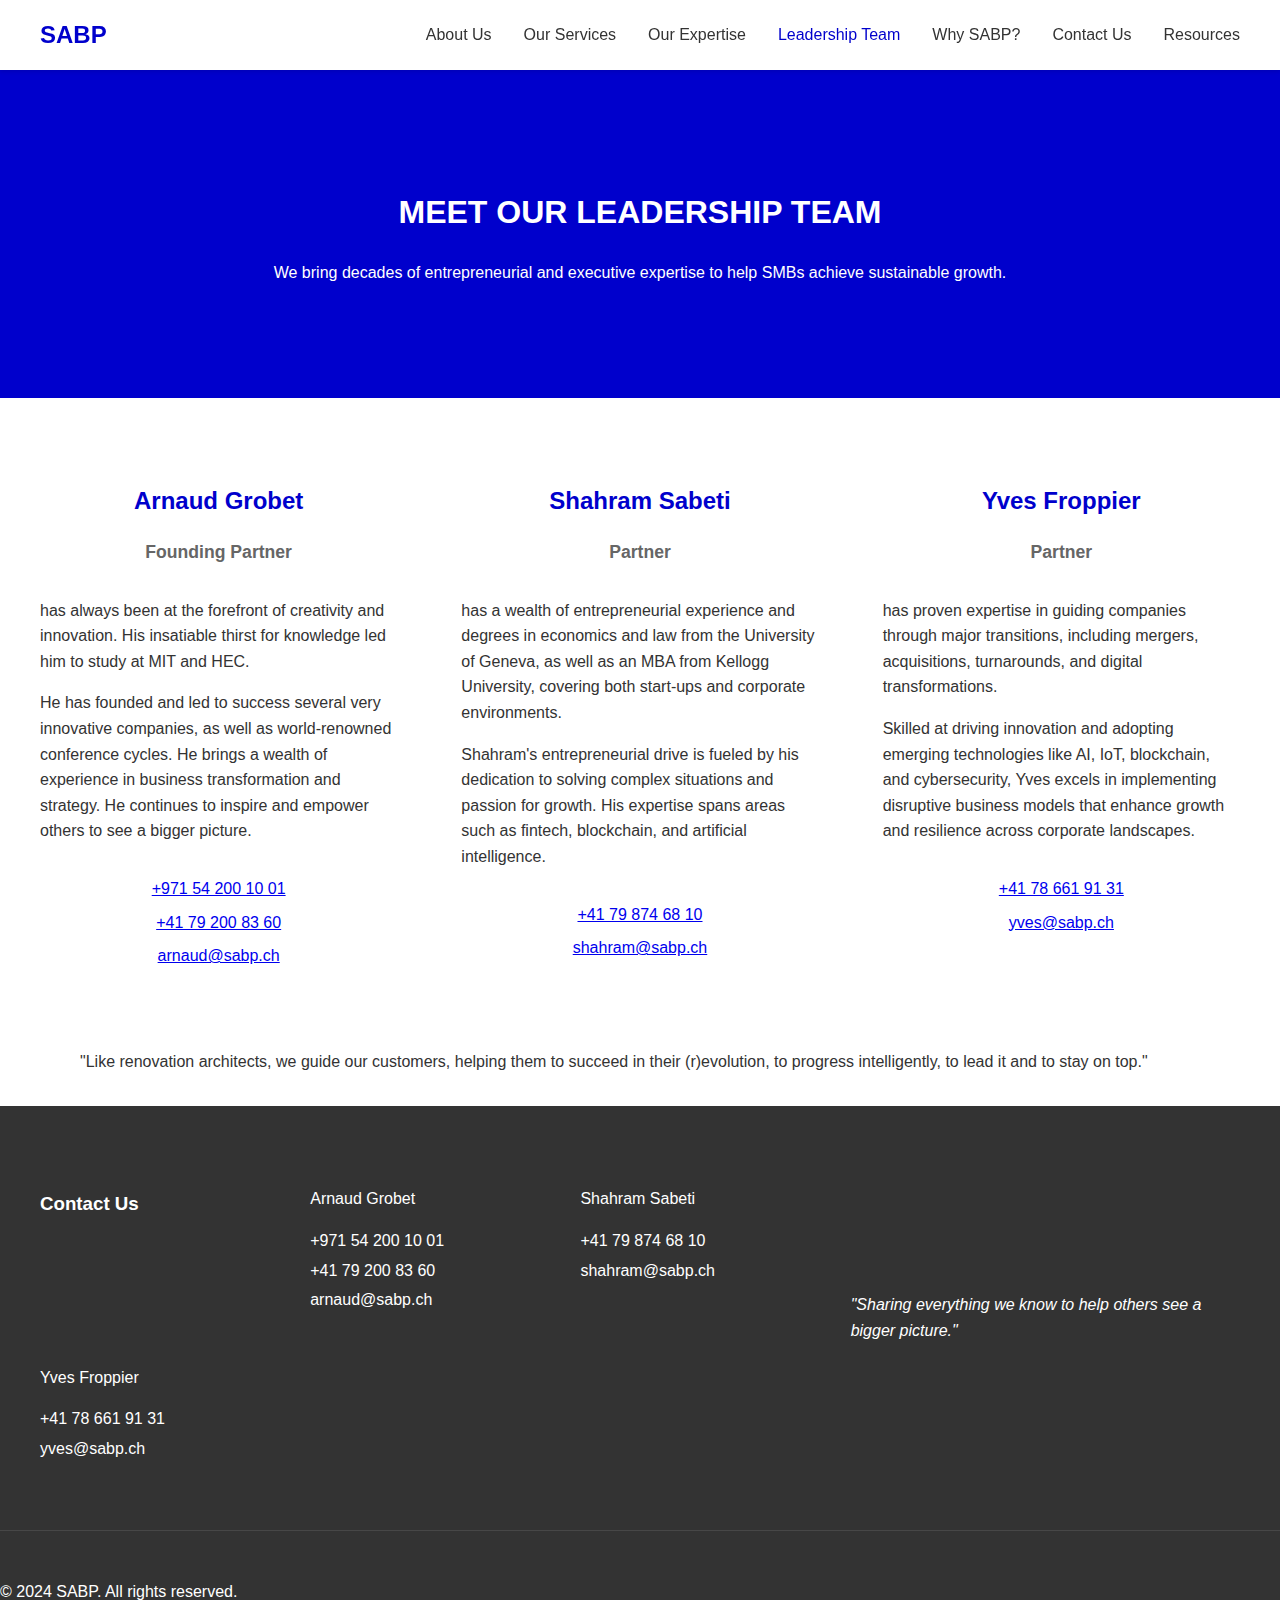
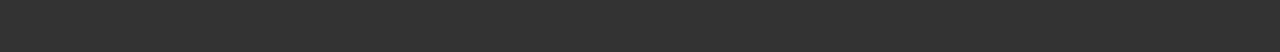
<file: pages/team.html>
<!DOCTYPE html>
<html lang="en">
<head>
    <meta charset="UTF-8">
    <meta name="viewport" content="width=device-width, initial-scale=1.0">
    <meta name="description" content="SABP Leadership Team - Experienced entrepreneurs with proven track records in business transformation">
    <title>Leadership Team - SABP</title>
    <link rel="stylesheet" href="../assets/css/normalize.css">
    <link rel="stylesheet" href="../assets/css/style.css">
</head>
<body>
    <!-- Header -->
    <header class="main-header">
        <nav class="nav-container">
            <div class="logo">
                <a href="../index.html">SABP</a>
            </div>
            <ul class="nav-menu">
                <li><a href="about.html">About Us</a></li>
                <li><a href="services/index.html">Our Services</a></li>
                <li><a href="expertise.html">Our Expertise</a></li>
                <li><a href="team.html" class="active">Leadership Team</a></li>
                <li><a href="why-sabp.html">Why SABP?</a></li>
                <li><a href="contact.html">Contact Us</a></li>
                <li><a href="resources.html">Resources</a></li>
            </ul>
            <button class="mobile-menu-toggle" aria-label="Toggle mobile menu">
                <span></span>
                <span></span>
                <span></span>
            </button>
        </nav>
    </header>

    <main class="team-page">
        <!-- Team Hero -->
        <section class="team-hero">
            <div class="container">
                <h1>MEET OUR LEADERSHIP TEAM</h1>
                <p class="intro-text">We bring decades of entrepreneurial and executive expertise to help SMBs achieve sustainable growth.</p>
            </div>
        </section>

        <!-- Team Members -->
        <section class="team-members">
            <div class="container">
                <div class="team-grid">
                    <!-- Arnaud Grobet -->
                    <div class="team-member">
                        <div class="member-info">
                            <h2>Arnaud Grobet</h2>
                            <h3>Founding Partner</h3>
                            <div class="member-description">
                                <p>has always been at the forefront of creativity and innovation. His insatiable thirst for knowledge led him to study at MIT and HEC.</p>
                                <p>He has founded and led to success several very innovative companies, as well as world-renowned conference cycles. He brings a wealth of experience in business transformation and strategy. He continues to inspire and empower others to see a bigger picture.</p>
                            </div>
                            <div class="member-contact">
                                <a href="tel:+97154200101">+971 54 200 10 01</a>
                                <a href="tel:+41792008360">+41 79 200 83 60</a>
                                <a href="mailto:arnaud@sabp.ch">arnaud@sabp.ch</a>
                            </div>
                        </div>
                    </div>

                    <!-- Shahram Sabeti -->
                    <div class="team-member">
                        <div class="member-info">
                            <h2>Shahram Sabeti</h2>
                            <h3>Partner</h3>
                            <div class="member-description">
                                <p>has a wealth of entrepreneurial experience and degrees in economics and law from the University of Geneva, as well as an MBA from Kellogg University, covering both start-ups and corporate environments.</p>
                                <p>Shahram's entrepreneurial drive is fueled by his dedication to solving complex situations and passion for growth. His expertise spans areas such as fintech, blockchain, and artificial intelligence.</p>
                            </div>
                            <div class="member-contact">
                                <a href="tel:+41798746810">+41 79 874 68 10</a>
                                <a href="mailto:shahram@sabp.ch">shahram@sabp.ch</a>
                            </div>
                        </div>
                    </div>

                    <!-- Yves Froppier -->
                    <div class="team-member">
                        <div class="member-info">
                            <h2>Yves Froppier</h2>
                            <h3>Partner</h3>
                            <div class="member-description">
                                <p>has proven expertise in guiding companies through major transitions, including mergers, acquisitions, turnarounds, and digital transformations.</p>
                                <p>Skilled at driving innovation and adopting emerging technologies like AI, IoT, blockchain, and cybersecurity, Yves excels in implementing disruptive business models that enhance growth and resilience across corporate landscapes.</p>
                            </div>
                            <div class="member-contact">
                                <a href="tel:+41786619131">+41 78 661 91 31</a>
                                <a href="mailto:yves@sabp.ch">yves@sabp.ch</a>
                            </div>
                        </div>
                    </div>
                </div>
            </div>
        </section>

        <!-- Team Philosophy -->
        <section class="team-philosophy">
            <div class="container">
                <blockquote>
                    <p>"Like renovation architects, we guide our customers, helping them to succeed in their (r)evolution, to progress intelligently, to lead it and to stay on top."</p>
                </blockquote>
            </div>
        </section>
    </main>

    <!-- Footer -->
    <footer class="main-footer">
        <div class="footer-content">
            <div class="footer-contact">
                <h3>Contact Us</h3>
                <div class="contact-details">
                    <p>Arnaud Grobet</p>
                    <a href="tel:+97154200101">+971 54 200 10 01</a>
                    <a href="tel:+41792008360">+41 79 200 83 60</a>
                    <a href="mailto:arnaud@sabp.ch">arnaud@sabp.ch</a>
                </div>
                <div class="contact-details">
                    <p>Shahram Sabeti</p>
                    <a href="tel:+41798746810">+41 79 874 68 10</a>
                    <a href="mailto:shahram@sabp.ch">shahram@sabp.ch</a>
                </div>
                <div class="contact-details">
                    <p>Yves Froppier</p>
                    <a href="tel:+41786619131">+41 78 661 91 31</a>
                    <a href="mailto:yves@sabp.ch">yves@sabp.ch</a>
                </div>
            </div>
            <div class="footer-motto">
                <p>"Sharing everything we know to help others see a bigger picture."</p>
            </div>
        </div>
        <div class="footer-bottom">
            <p>&copy; 2024 SABP. All rights reserved.</p>
        </div>
    </footer>

    <script src="../assets/js/main.js"></script>
</body>
</html>
</file>
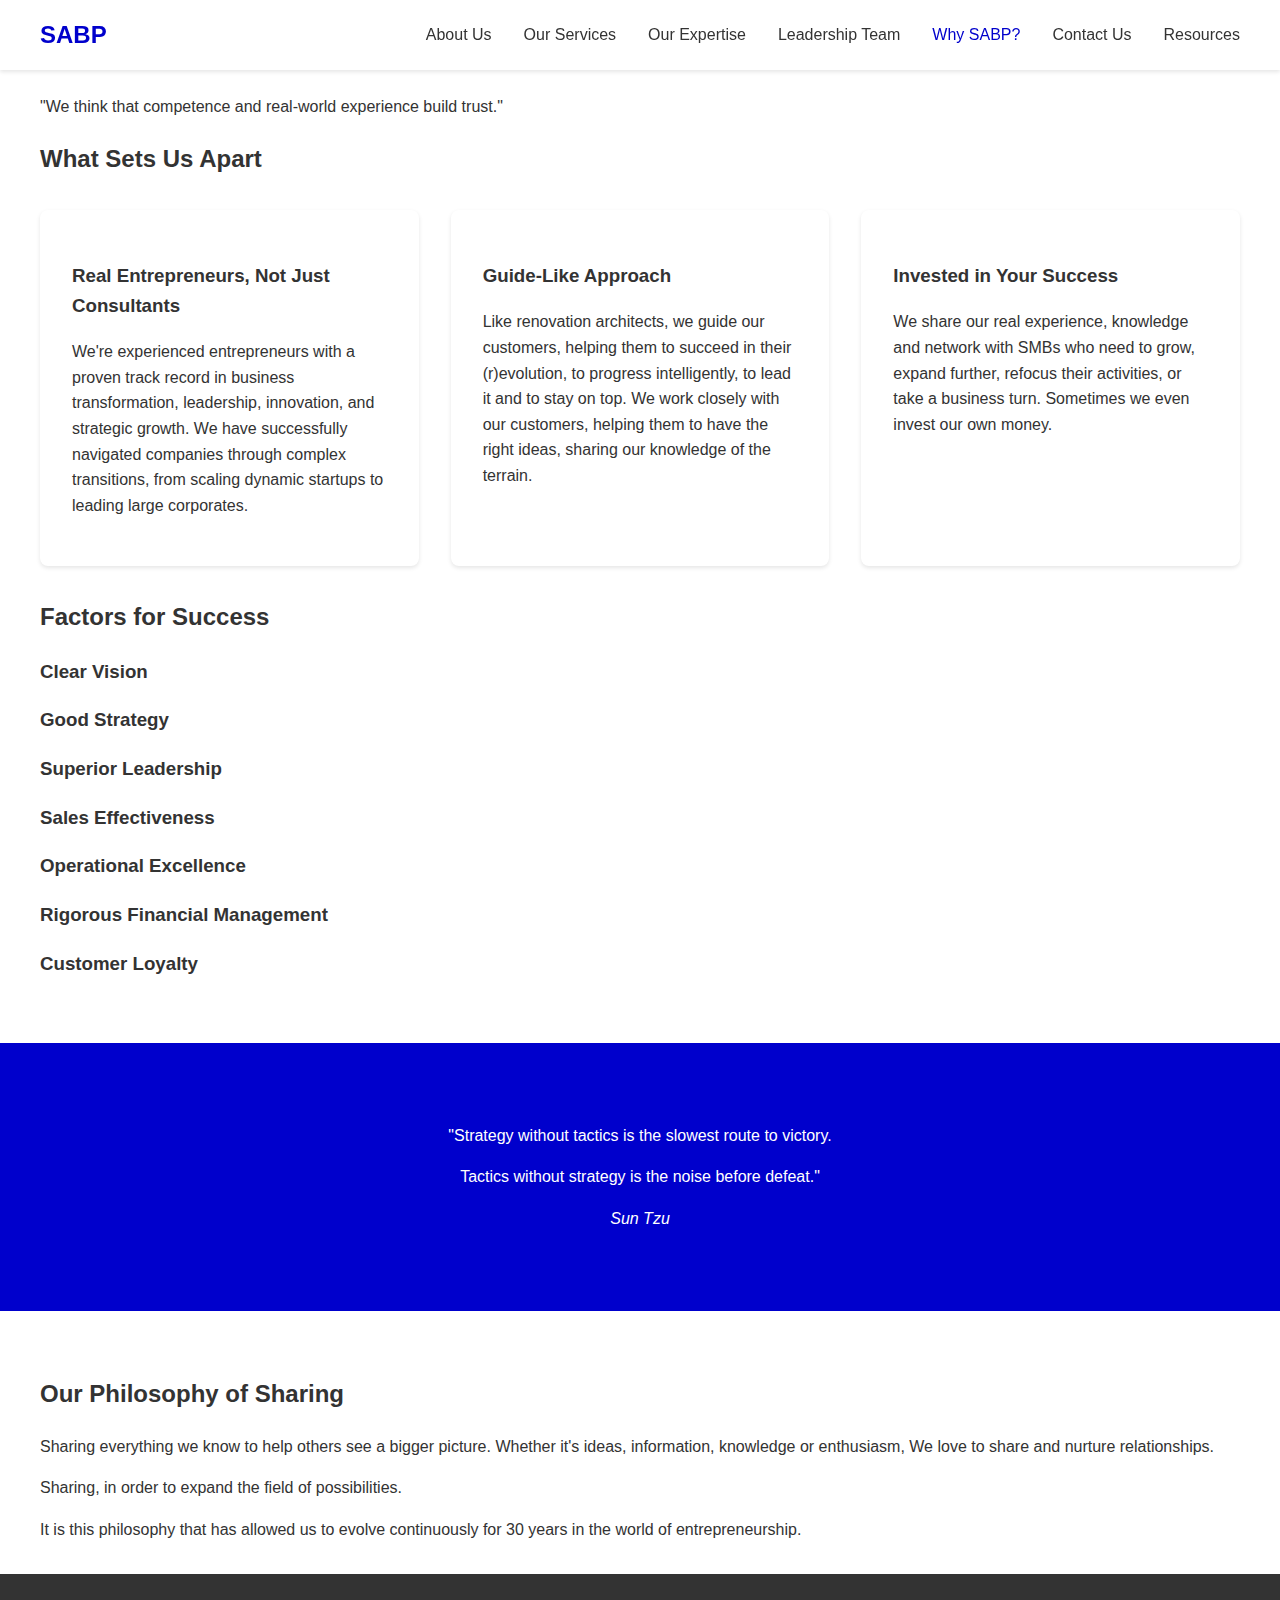
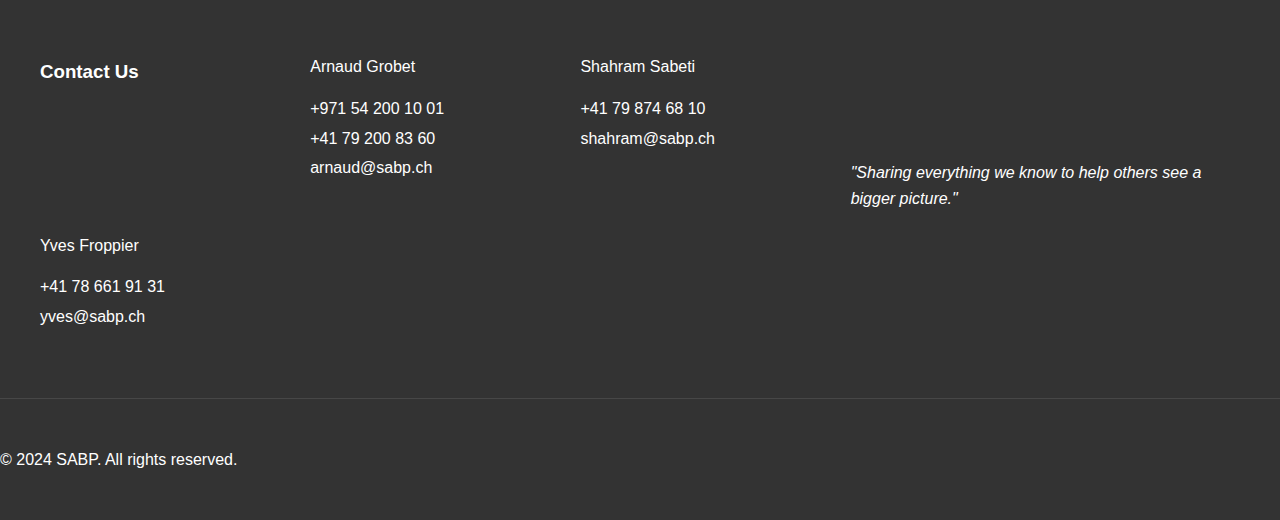
<file: pages/why-sabp.html>
<!DOCTYPE html>
<html lang="en">
<head>
    <meta charset="UTF-8">
    <meta name="viewport" content="width=device-width, initial-scale=1.0">
    <meta name="description" content="Why Choose SABP - Real experience and proven expertise in SMB growth and transformation">
    <title>Why SABP? - SABP</title>
    <link rel="stylesheet" href="../assets/css/normalize.css">
    <link rel="stylesheet" href="../assets/css/style.css">
</head>
<body>
    <!-- Header -->
    <header class="main-header">
        <nav class="nav-container">
            <div class="logo">
                <a href="../index.html">SABP</a>
            </div>
            <ul class="nav-menu">
                <li><a href="about.html">About Us</a></li>
                <li><a href="services/index.html">Our Services</a></li>
                <li><a href="expertise.html">Our Expertise</a></li>
                <li><a href="team.html">Leadership Team</a></li>
                <li><a href="why-sabp.html" class="active">Why SABP?</a></li>
                <li><a href="contact.html">Contact Us</a></li>
                <li><a href="resources.html">Resources</a></li>
            </ul>
            <button class="mobile-menu-toggle" aria-label="Toggle mobile menu">
                <span></span>
                <span></span>
                <span></span>
            </button>
        </nav>
    </header>

    <main class="why-sabp-page">
        <!-- Hero Section -->
        <section class="why-sabp-hero">
            <div class="container">
                <h1>Why Choose SABP?</h1>
                <p class="hero-quote">"We think that competence and real-world experience build trust."</p>
            </div>
        </section>

        <!-- Key Differentiators -->
        <section class="differentiators">
            <div class="container">
                <h2>What Sets Us Apart</h2>
                
                <div class="differentiators-grid">
                    <!-- Real Experience -->
                    <div class="differentiator-card">
                        <h3>Real Entrepreneurs, Not Just Consultants</h3>
                        <p>We're experienced entrepreneurs with a proven track record in business transformation, leadership, innovation, and strategic growth. We have successfully navigated companies through complex transitions, from scaling dynamic startups to leading large corporates.</p>
                    </div>

                    <!-- Collaborative Approach -->
                    <div class="differentiator-card">
                        <h3>Guide-Like Approach</h3>
                        <p>Like renovation architects, we guide our customers, helping them to succeed in their (r)evolution, to progress intelligently, to lead it and to stay on top. We work closely with our customers, helping them to have the right ideas, sharing our knowledge of the terrain.</p>
                    </div>

                    <!-- Investment in Success -->
                    <div class="differentiator-card">
                        <h3>Invested in Your Success</h3>
                        <p>We share our real experience, knowledge and network with SMBs who need to grow, expand further, refocus their activities, or take a business turn. Sometimes we even invest our own money.</p>
                    </div>
                </div>
            </div>
        </section>

        <!-- Success Factors -->
        <section class="success-factors">
            <div class="container">
                <h2>Factors for Success</h2>
                <div class="factors-grid">
                    <div class="factor">
                        <h3>Clear Vision</h3>
                    </div>
                    <div class="factor">
                        <h3>Good Strategy</h3>
                    </div>
                    <div class="factor">
                        <h3>Superior Leadership</h3>
                    </div>
                    <div class="factor">
                        <h3>Sales Effectiveness</h3>
                    </div>
                    <div class="factor">
                        <h3>Operational Excellence</h3>
                    </div>
                    <div class="factor">
                        <h3>Rigorous Financial Management</h3>
                    </div>
                    <div class="factor">
                        <h3>Customer Loyalty</h3>
                    </div>
                </div>
            </div>
        </section>

        <!-- Strategic Vision -->
        <section class="strategic-vision">
            <div class="container">
                <blockquote class="vision-quote">
                    <p>"Strategy without tactics is the slowest route to victory.</p>
                    <p>Tactics without strategy is the noise before defeat."</p>
                    <cite>Sun Tzu</cite>
                </blockquote>
            </div>
        </section>

        <!-- Philosophy -->
        <section class="sharing-philosophy">
            <div class="container">
                <h2>Our Philosophy of Sharing</h2>
                <div class="philosophy-content">
                    <p>Sharing everything we know to help others see a bigger picture. Whether it's ideas, information, knowledge or enthusiasm, We love to share and nurture relationships.</p>
                    <p>Sharing, in order to expand the field of possibilities.</p>
                    <p>It is this philosophy that has allowed us to evolve continuously for 30 years in the world of entrepreneurship.</p>
                </div>
            </div>
        </section>
    </main>

    <!-- Footer -->
    <footer class="main-footer">
        <div class="footer-content">
            <div class="footer-contact">
                <h3>Contact Us</h3>
                <div class="contact-details">
                    <p>Arnaud Grobet</p>
                    <a href="tel:+97154200101">+971 54 200 10 01</a>
                    <a href="tel:+41792008360">+41 79 200 83 60</a>
                    <a href="mailto:arnaud@sabp.ch">arnaud@sabp.ch</a>
                </div>
                <div class="contact-details">
                    <p>Shahram Sabeti</p>
                    <a href="tel:+41798746810">+41 79 874 68 10</a>
                    <a href="mailto:shahram@sabp.ch">shahram@sabp.ch</a>
                </div>
                <div class="contact-details">
                    <p>Yves Froppier</p>
                    <a href="tel:+41786619131">+41 78 661 91 31</a>
                    <a href="mailto:yves@sabp.ch">yves@sabp.ch</a>
                </div>
            </div>
            <div class="footer-motto">
                <p>"Sharing everything we know to help others see a bigger picture."</p>
            </div>
        </div>
        <div class="footer-bottom">
            <p>&copy; 2024 SABP. All rights reserved.</p>
        </div>
    </footer>

    <script src="../assets/js/main.js"></script>
</body>
</html>
</file>
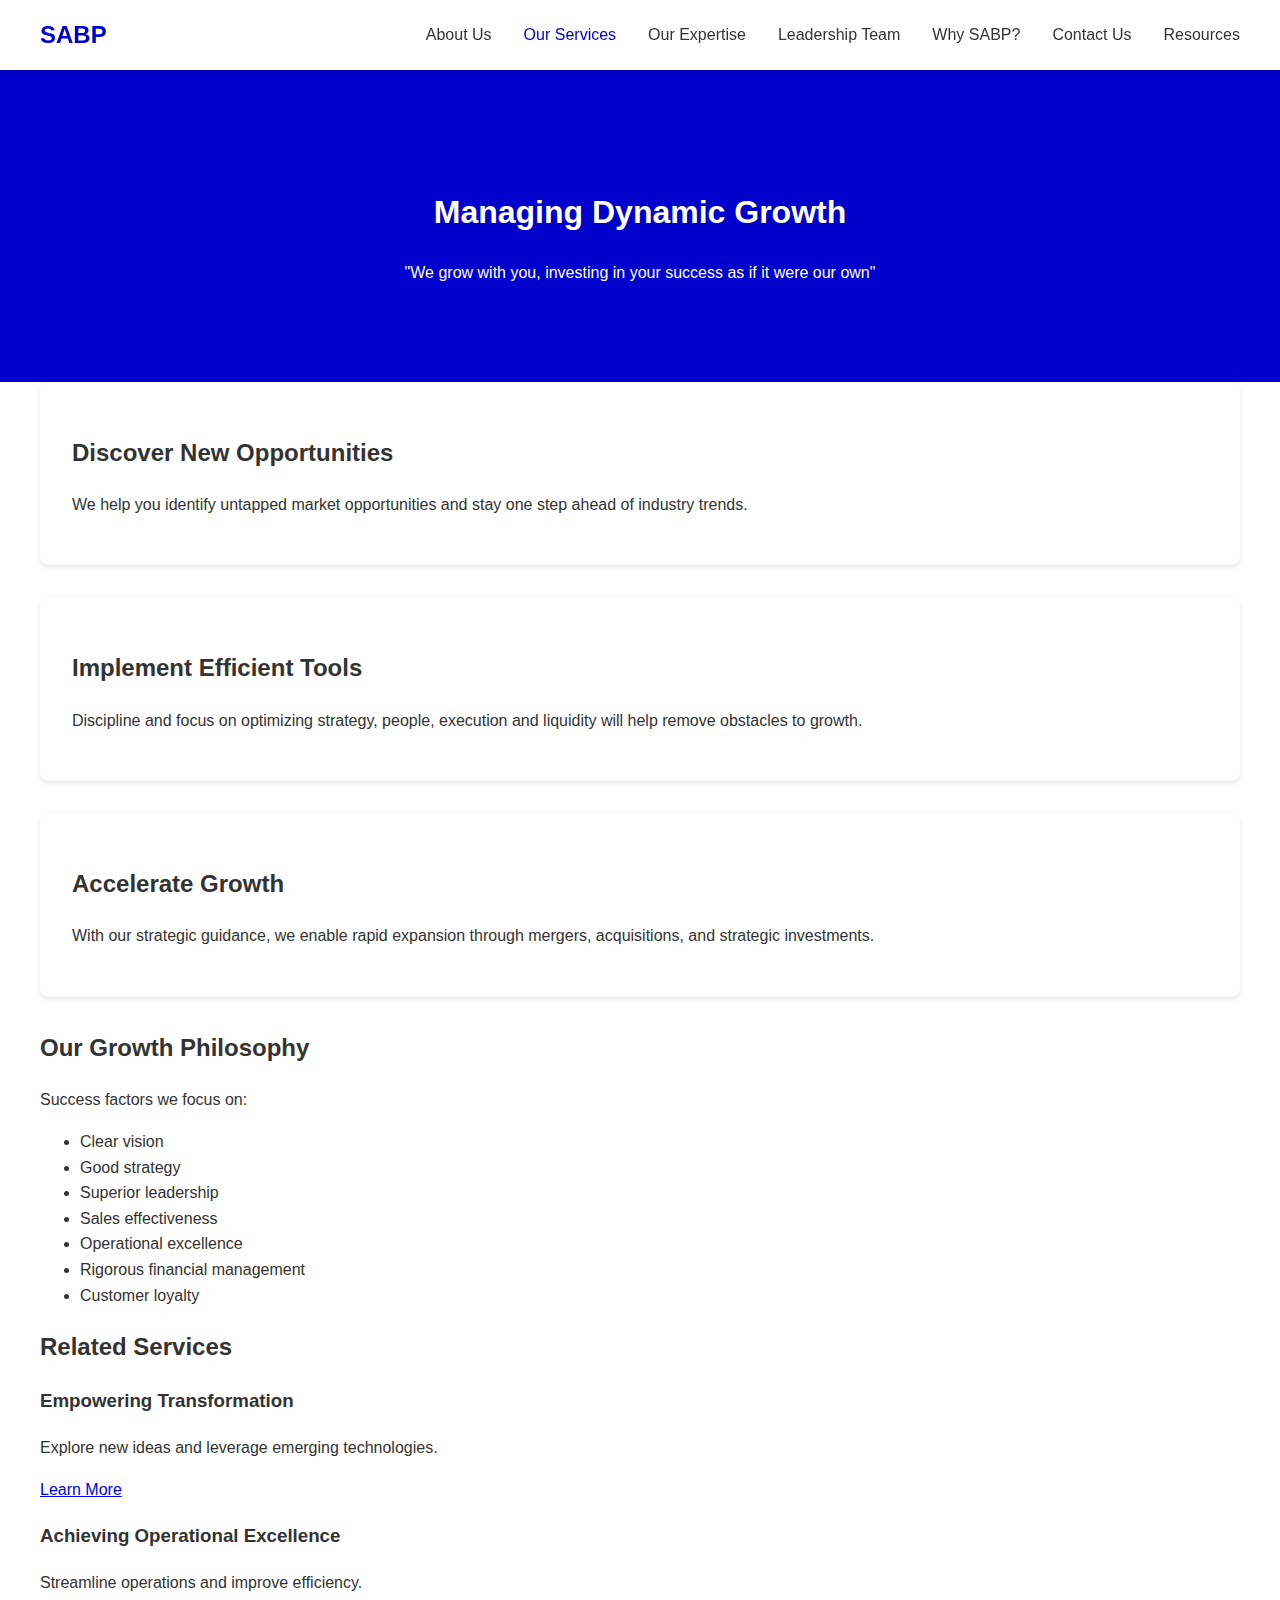
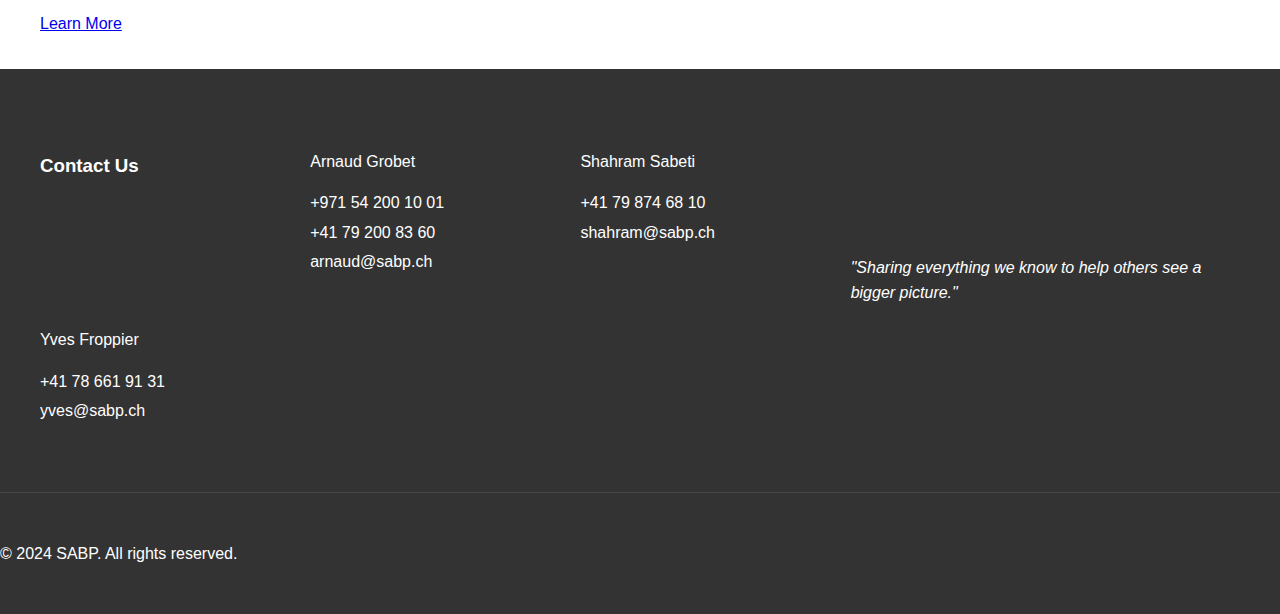
<file: pages/services/growth.html>
<!DOCTYPE html>
<html lang="en">
<head>
    <meta charset="UTF-8">
    <meta name="viewport" content="width=device-width, initial-scale=1.0">
    <meta name="description" content="SABP Growth Services - Managing dynamic growth and discovering new opportunities for SMBs">
    <title>Growth Services - SABP</title>
    <link rel="stylesheet" href="../../assets/css/normalize.css">
    <link rel="stylesheet" href="../../assets/css/style.css">
</head>
<body>
    <!-- Header -->
    <header class="main-header">
        <nav class="nav-container">
            <div class="logo">
                <a href="../../index.html">SABP</a>
            </div>
            <ul class="nav-menu">
                <li><a href="../about.html">About Us</a></li>
                <li><a href="./index.html" class="active">Our Services</a></li>
                <li><a href="../expertise.html">Our Expertise</a></li>
                <li><a href="../team.html">Leadership Team</a></li>
                <li><a href="../why-sabp.html">Why SABP?</a></li>
                <li><a href="../contact.html">Contact Us</a></li>
                <li><a href="../resources.html">Resources</a></li>
            </ul>
            <button class="mobile-menu-toggle" aria-label="Toggle mobile menu">
                <span></span>
                <span></span>
                <span></span>
            </button>
        </nav>
    </header>

    <main class="service-detail-page">
        <section class="service-hero">
            <div class="container">
                <h1>Managing Dynamic Growth</h1>
                <p class="service-motto">"We grow with you, investing in your success as if it were our own"</p>
            </div>
        </section>

        <section class="service-content">
            <div class="container">
                <div class="service-features">
                    <!-- Feature 1 -->
                    <div class="feature-card">
                        <h2>Discover New Opportunities</h2>
                        <p>We help you identify untapped market opportunities and stay one step ahead of industry trends.</p>
                    </div>

                    <!-- Feature 2 -->
                    <div class="feature-card">
                        <h2>Implement Efficient Tools</h2>
                        <p>Discipline and focus on optimizing strategy, people, execution and liquidity will help remove obstacles to growth.</p>
                    </div>

                    <!-- Feature 3 -->
                    <div class="feature-card">
                        <h2>Accelerate Growth</h2>
                        <p>With our strategic guidance, we enable rapid expansion through mergers, acquisitions, and strategic investments.</p>
                    </div>
                </div>

                <div class="service-approach">
                    <h2>Our Growth Philosophy</h2>
                    <p>Success factors we focus on:</p>
                    <ul>
                        <li>Clear vision</li>
                        <li>Good strategy</li>
                        <li>Superior leadership</li>
                        <li>Sales effectiveness</li>
                        <li>Operational excellence</li>
                        <li>Rigorous financial management</li>
                        <li>Customer loyalty</li>
                    </ul>
                </div>
            </div>
        </section>

        <section class="related-services">
            <div class="container">
                <h2>Related Services</h2>
                <div class="related-services-grid">
                    <div class="related-service">
                        <h3>Empowering Transformation</h3>
                        <p>Explore new ideas and leverage emerging technologies.</p>
                        <a href="transformation.html">Learn More</a>
                    </div>
                    <div class="related-service">
                        <h3>Achieving Operational Excellence</h3>
                        <p>Streamline operations and improve efficiency.</p>
                        <a href="operations.html">Learn More</a>
                    </div>
                </div>
            </div>
        </section>
    </main>

    <!-- Footer -->
    <footer class="main-footer">
        <div class="footer-content">
            <div class="footer-contact">
                <h3>Contact Us</h3>
                <div class="contact-details">
                    <p>Arnaud Grobet</p>
                    <a href="tel:+97154200101">+971 54 200 10 01</a>
                    <a href="tel:+41792008360">+41 79 200 83 60</a>
                    <a href="mailto:arnaud@sabp.ch">arnaud@sabp.ch</a>
                </div>
                <div class="contact-details">
                    <p>Shahram Sabeti</p>
                    <a href="tel:+41798746810">+41 79 874 68 10</a>
                    <a href="mailto:shahram@sabp.ch">shahram@sabp.ch</a>
                </div>
                <div class="contact-details">
                    <p>Yves Froppier</p>
                    <a href="tel:+41786619131">+41 78 661 91 31</a>
                    <a href="mailto:yves@sabp.ch">yves@sabp.ch</a>
                </div>
            </div>
            <div class="footer-motto">
                <p>"Sharing everything we know to help others see a bigger picture."</p>
            </div>
        </div>
        <div class="footer-bottom">
            <p>&copy; 2024 SABP. All rights reserved.</p>
        </div>
    </footer>

    <script src="../../assets/js/main.js"></script>
</body>
</html>
</file>
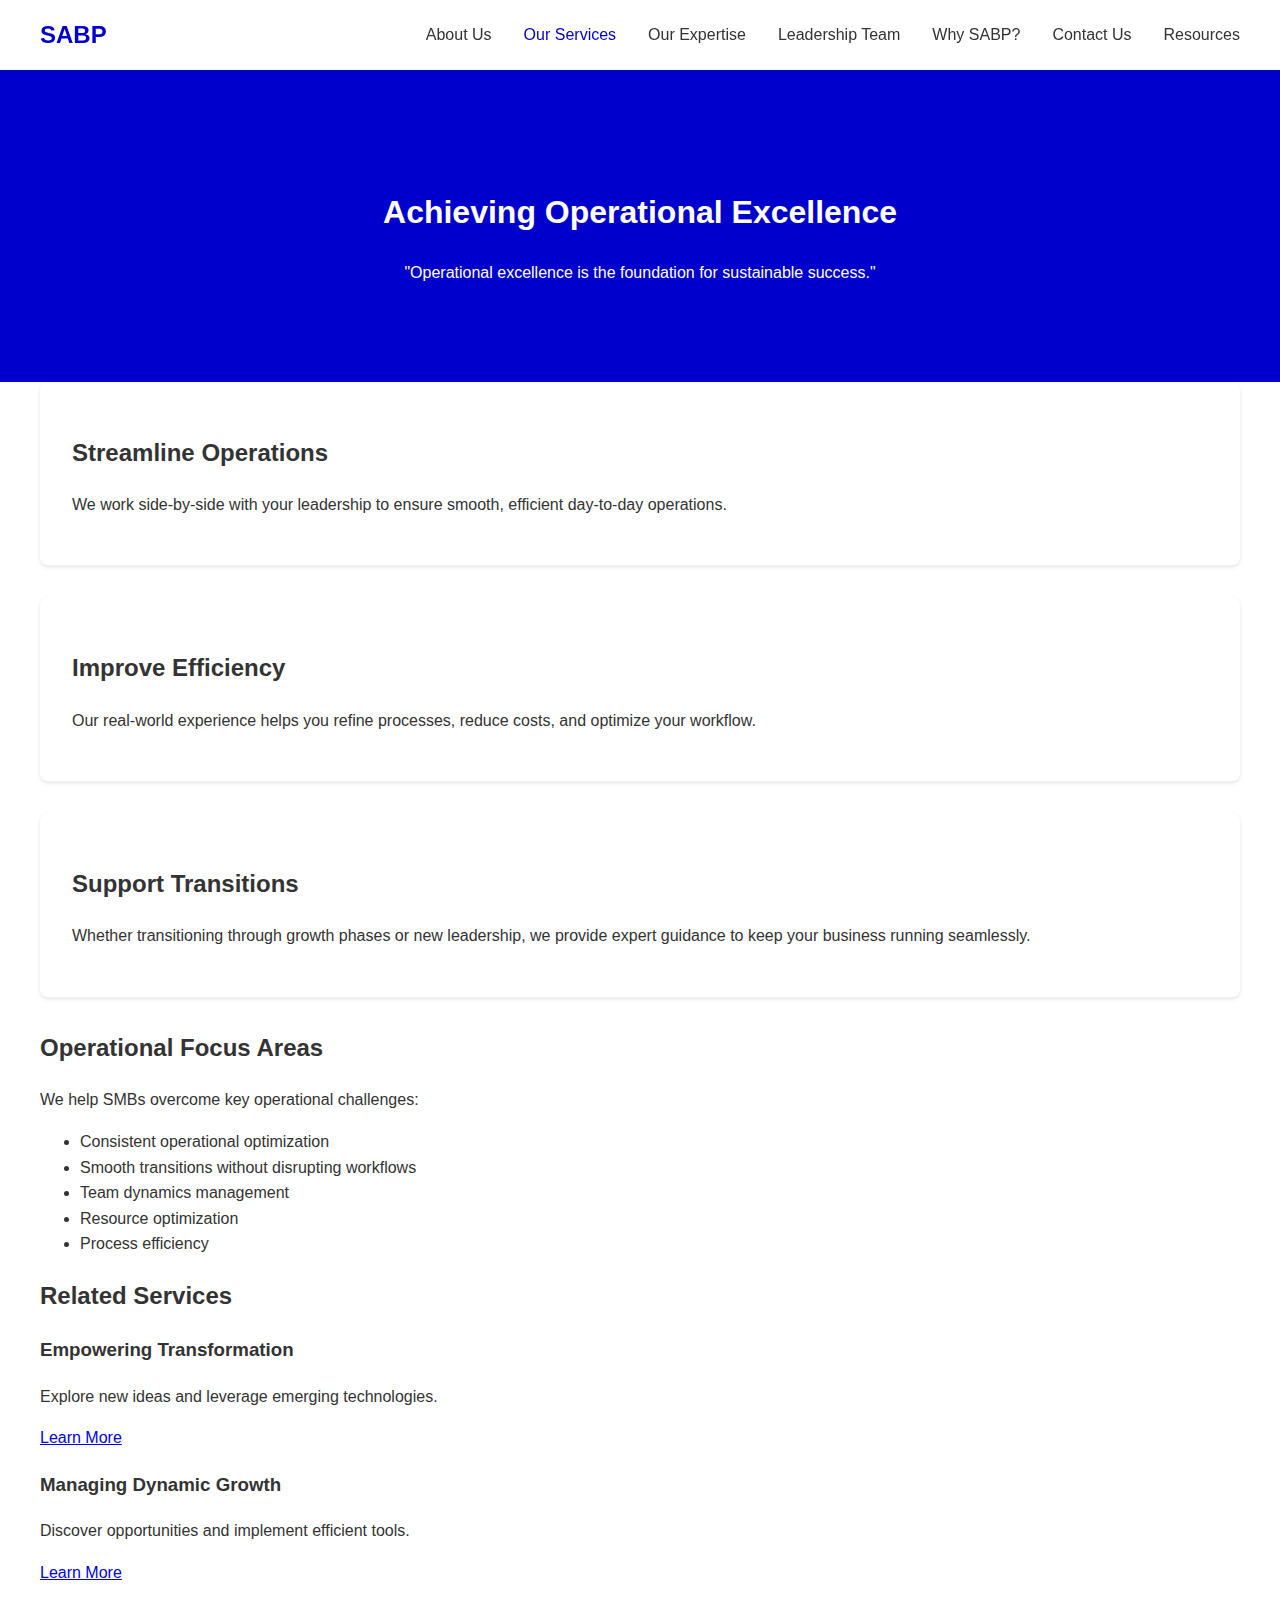
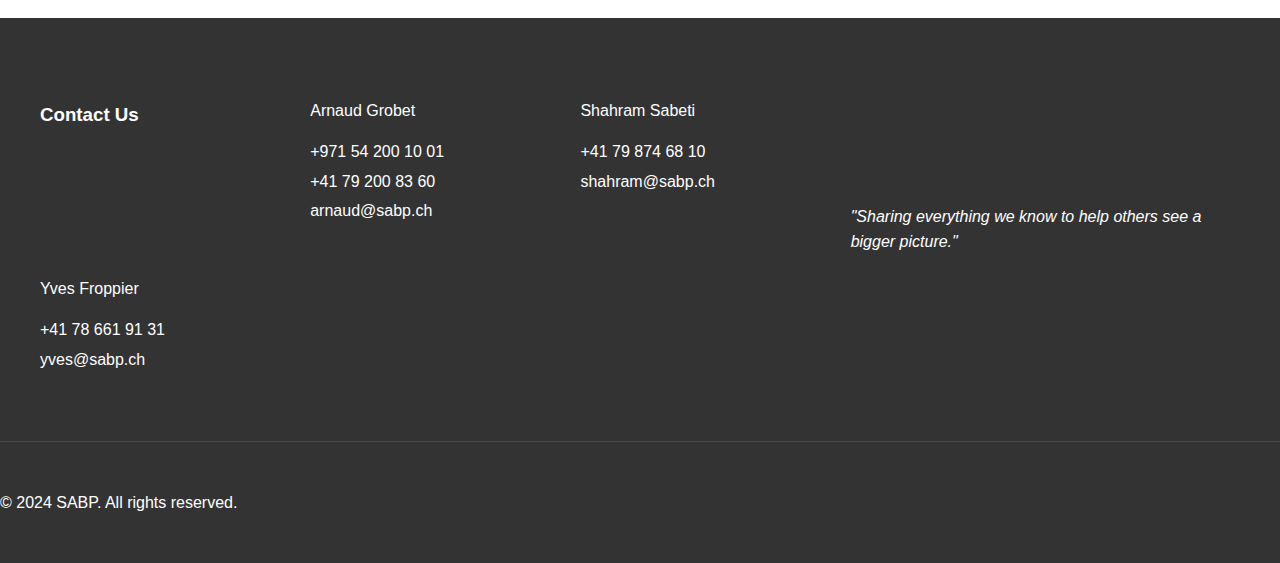
<file: pages/services/operations.html>
<!DOCTYPE html>
<html lang="en">
<head>
    <meta charset="UTF-8">
    <meta name="viewport" content="width=device-width, initial-scale=1.0">
    <meta name="description" content="SABP Operations Services - Achieving operational excellence and streamlining business processes">
    <title>Operations Services - SABP</title>
    <link rel="stylesheet" href="../../assets/css/normalize.css">
    <link rel="stylesheet" href="../../assets/css/style.css">
</head>
<body>
    <!-- Header -->
    <header class="main-header">
        <nav class="nav-container">
            <div class="logo">
                <a href="../../index.html">SABP</a>
            </div>
            <ul class="nav-menu">
                <li><a href="../about.html">About Us</a></li>
                <li><a href="./index.html" class="active">Our Services</a></li>
                <li><a href="../expertise.html">Our Expertise</a></li>
                <li><a href="../team.html">Leadership Team</a></li>
                <li><a href="../why-sabp.html">Why SABP?</a></li>
                <li><a href="../contact.html">Contact Us</a></li>
                <li><a href="../resources.html">Resources</a></li>
            </ul>
            <button class="mobile-menu-toggle" aria-label="Toggle mobile menu">
                <span></span>
                <span></span>
                <span></span>
            </button>
        </nav>
    </header>

    <main class="service-detail-page">
        <section class="service-hero">
            <div class="container">
                <h1>Achieving Operational Excellence</h1>
                <p class="service-motto">"Operational excellence is the foundation for sustainable success."</p>
            </div>
        </section>

        <section class="service-content">
            <div class="container">
                <div class="service-features">
                    <!-- Feature 1 -->
                    <div class="feature-card">
                        <h2>Streamline Operations</h2>
                        <p>We work side-by-side with your leadership to ensure smooth, efficient day-to-day operations.</p>
                    </div>

                    <!-- Feature 2 -->
                    <div class="feature-card">
                        <h2>Improve Efficiency</h2>
                        <p>Our real-world experience helps you refine processes, reduce costs, and optimize your workflow.</p>
                    </div>

                    <!-- Feature 3 -->
                    <div class="feature-card">
                        <h2>Support Transitions</h2>
                        <p>Whether transitioning through growth phases or new leadership, we provide expert guidance to keep your business running seamlessly.</p>
                    </div>
                </div>

                <div class="service-approach">
                    <h2>Operational Focus Areas</h2>
                    <p>We help SMBs overcome key operational challenges:</p>
                    <ul>
                        <li>Consistent operational optimization</li>
                        <li>Smooth transitions without disrupting workflows</li>
                        <li>Team dynamics management</li>
                        <li>Resource optimization</li>
                        <li>Process efficiency</li>
                    </ul>
                </div>
            </div>
        </section>

        <section class="related-services">
            <div class="container">
                <h2>Related Services</h2>
                <div class="related-services-grid">
                    <div class="related-service">
                        <h3>Empowering Transformation</h3>
                        <p>Explore new ideas and leverage emerging technologies.</p>
                        <a href="transformation.html">Learn More</a>
                    </div>
                    <div class="related-service">
                        <h3>Managing Dynamic Growth</h3>
                        <p>Discover opportunities and implement efficient tools.</p>
                        <a href="growth.html">Learn More</a>
                    </div>
                </div>
            </div>
        </section>
    </main>

    <!-- Footer -->
    <footer class="main-footer">
        <div class="footer-content">
            <div class="footer-contact">
                <h3>Contact Us</h3>
                <div class="contact-details">
                    <p>Arnaud Grobet</p>
                    <a href="tel:+97154200101">+971 54 200 10 01</a>
                    <a href="tel:+41792008360">+41 79 200 83 60</a>
                    <a href="mailto:arnaud@sabp.ch">arnaud@sabp.ch</a>
                </div>
                <div class="contact-details">
                    <p>Shahram Sabeti</p>
                    <a href="tel:+41798746810">+41 79 874 68 10</a>
                    <a href="mailto:shahram@sabp.ch">shahram@sabp.ch</a>
                </div>
                <div class="contact-details">
                    <p>Yves Froppier</p>
                    <a href="tel:+41786619131">+41 78 661 91 31</a>
                    <a href="mailto:yves@sabp.ch">yves@sabp.ch</a>
                </div>
            </div>
            <div class="footer-motto">
                <p>"Sharing everything we know to help others see a bigger picture."</p>
            </div>
        </div>
        <div class="footer-bottom">
            <p>&copy; 2024 SABP. All rights reserved.</p>
        </div>
    </footer>

    <script src="../../assets/js/main.js"></script>
</body>
</html>
</file>
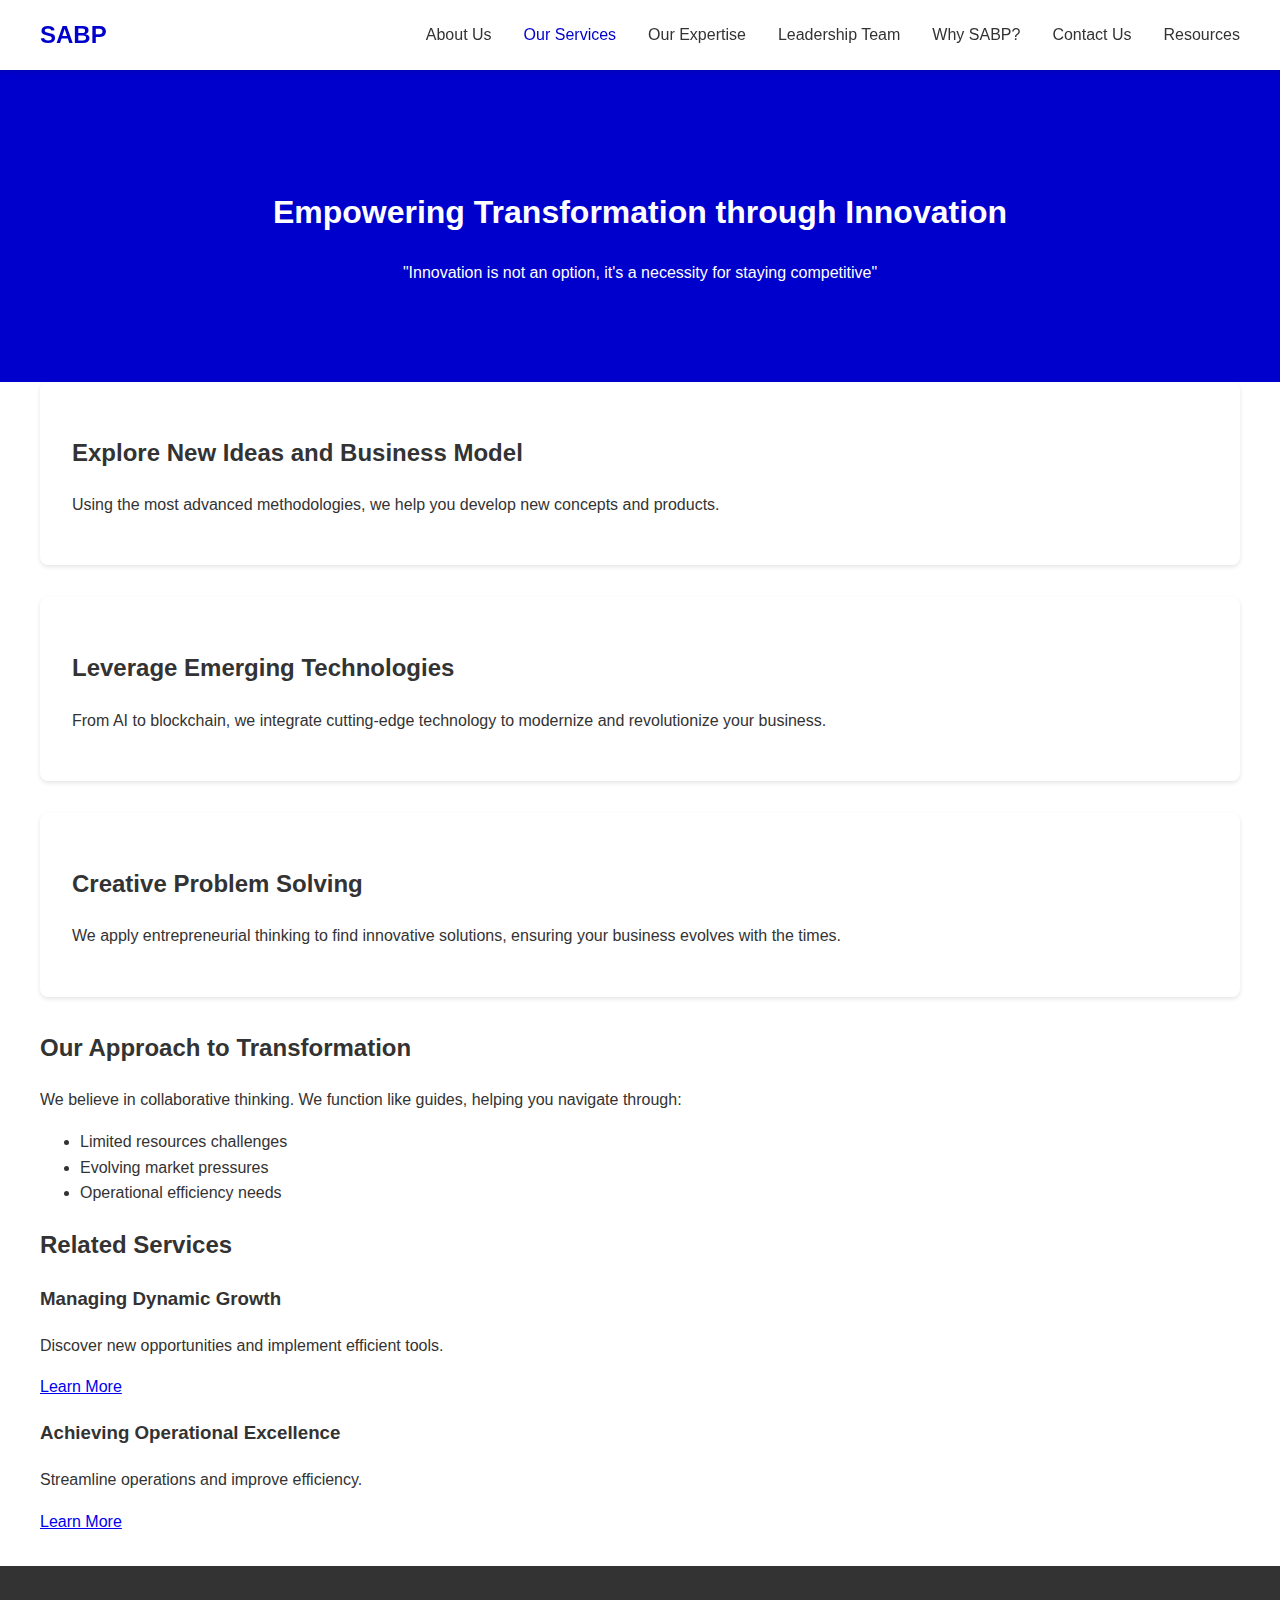
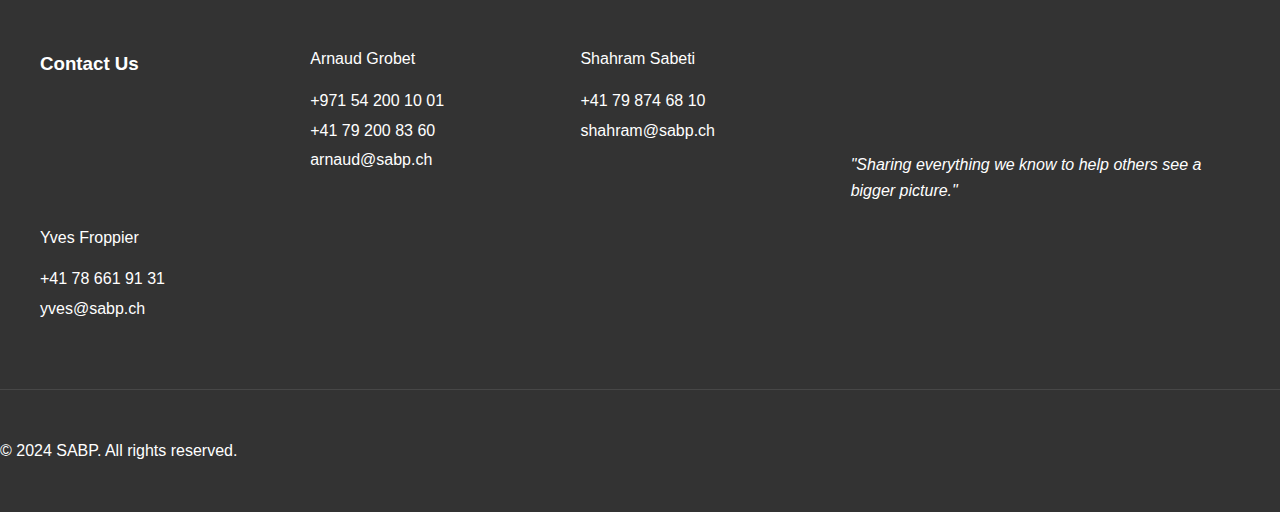
<file: pages/services/transformation.html>
<!DOCTYPE html>
<html lang="en">
<head>
    <meta charset="UTF-8">
    <meta name="viewport" content="width=device-width, initial-scale=1.0">
    <meta name="description" content="SABP Transformation Services - Empowering SMBs through innovation and creative problem solving">
    <title>Transformation Services - SABP</title>
    <link rel="stylesheet" href="../../assets/css/normalize.css">
    <link rel="stylesheet" href="../../assets/css/style.css">
</head>
<body>
    <!-- Header -->
    <header class="main-header">
        <nav class="nav-container">
            <div class="logo">
                <a href="../../index.html">SABP</a>
            </div>
            <ul class="nav-menu">
                <li><a href="../about.html">About Us</a></li>
                <li><a href="./index.html" class="active">Our Services</a></li>
                <li><a href="../expertise.html">Our Expertise</a></li>
                <li><a href="../team.html">Leadership Team</a></li>
                <li><a href="../why-sabp.html">Why SABP?</a></li>
                <li><a href="../contact.html">Contact Us</a></li>
                <li><a href="../resources.html">Resources</a></li>
            </ul>
            <button class="mobile-menu-toggle" aria-label="Toggle mobile menu">
                <span></span>
                <span></span>
                <span></span>
            </button>
        </nav>
    </header>

    <main class="service-detail-page">
        <section class="service-hero">
            <div class="container">
                <h1>Empowering Transformation through Innovation</h1>
                <p class="service-motto">"Innovation is not an option, it's a necessity for staying competitive"</p>
            </div>
        </section>

        <section class="service-content">
            <div class="container">
                <div class="service-features">
                    <!-- Feature 1 -->
                    <div class="feature-card">
                        <h2>Explore New Ideas and Business Model</h2>
                        <p>Using the most advanced methodologies, we help you develop new concepts and products.</p>
                    </div>

                    <!-- Feature 2 -->
                    <div class="feature-card">
                        <h2>Leverage Emerging Technologies</h2>
                        <p>From AI to blockchain, we integrate cutting-edge technology to modernize and revolutionize your business.</p>
                    </div>

                    <!-- Feature 3 -->
                    <div class="feature-card">
                        <h2>Creative Problem Solving</h2>
                        <p>We apply entrepreneurial thinking to find innovative solutions, ensuring your business evolves with the times.</p>
                    </div>
                </div>

                <div class="service-approach">
                    <h2>Our Approach to Transformation</h2>
                    <p>We believe in collaborative thinking. We function like guides, helping you navigate through:</p>
                    <ul>
                        <li>Limited resources challenges</li>
                        <li>Evolving market pressures</li>
                        <li>Operational efficiency needs</li>
                    </ul>
                </div>
            </div>
        </section>

        <section class="related-services">
            <div class="container">
                <h2>Related Services</h2>
                <div class="related-services-grid">
                    <div class="related-service">
                        <h3>Managing Dynamic Growth</h3>
                        <p>Discover new opportunities and implement efficient tools.</p>
                        <a href="growth.html">Learn More</a>
                    </div>
                    <div class="related-service">
                        <h3>Achieving Operational Excellence</h3>
                        <p>Streamline operations and improve efficiency.</p>
                        <a href="operations.html">Learn More</a>
                    </div>
                </div>
            </div>
        </section>
    </main>

    <!-- Footer -->
    <footer class="main-footer">
        <div class="footer-content">
            <div class="footer-contact">
                <h3>Contact Us</h3>
                <div class="contact-details">
                    <p>Arnaud Grobet</p>
                    <a href="tel:+97154200101">+971 54 200 10 01</a>
                    <a href="tel:+41792008360">+41 79 200 83 60</a>
                    <a href="mailto:arnaud@sabp.ch">arnaud@sabp.ch</a>
                </div>
                <div class="contact-details">
                    <p>Shahram Sabeti</p>
                    <a href="tel:+41798746810">+41 79 874 68 10</a>
                    <a href="mailto:shahram@sabp.ch">shahram@sabp.ch</a>
                </div>
                <div class="contact-details">
                    <p>Yves Froppier</p>
                    <a href="tel:+41786619131">+41 78 661 91 31</a>
                    <a href="mailto:yves@sabp.ch">yves@sabp.ch</a>
                </div>
            </div>
            <div class="footer-motto">
                <p>"Sharing everything we know to help others see a bigger picture."</p>
            </div>
        </div>
        <div class="footer-bottom">
            <p>&copy; 2024 SABP. All rights reserved.</p>
        </div>
    </footer>

    <script src="../../assets/js/main.js"></script>
</body>
</html>
</file>
<file: assets/css/style.css>
/* Global Styles */
:root {
    --primary-color: #0000CC;
    --text-color: #333333;
    --light-bg: #ffffff;
    --spacing-unit: 2rem;
}

body {
    font-family: Arial, sans-serif;
    line-height: 1.6;
    color: var(--text-color);
}

.container {
    max-width: 1200px;
    margin: 0 auto;
    padding: 0 var(--spacing-unit);
}

/* Header Navigation */
.main-header {
    background: var(--light-bg);
    box-shadow: 0 2px 4px rgba(0,0,0,0.1);
    position: fixed;
    width: 100%;
    top: 0;
    z-index: 1000;
}

.nav-container {
    display: flex;
    justify-content: space-between;
    align-items: center;
    padding: 1rem var(--spacing-unit);
    max-width: 1200px;
    margin: 0 auto;
}

.logo a {
    font-size: 1.5rem;
    font-weight: bold;
    text-decoration: none;
    color: var(--primary-color);
}

.nav-menu {
    display: flex;
    list-style: none;
    margin: 0;
    padding: 0;
}

.nav-menu li {
    margin-left: 2rem;
}

.nav-menu a {
    text-decoration: none;
    color: var(--text-color);
    font-weight: 500;
}

.nav-menu a:hover,
.nav-menu a.active {
    color: var(--primary-color);
}
/* Footer */
.main-footer {
    background-color: var(--text-color);  /* Adding this line */
    color: var(--light-bg);
    padding: var(--spacing-unit) 0;
    margin-top: var(--spacing-unit);
}
/* Mobile Menu Toggle Button */
.mobile-menu-toggle {
    display: none;
    background: none;
    border: none;
    padding: 0.5rem;
    cursor: pointer;
}

.mobile-menu-toggle span {
    display: block;
    width: 25px;
    height: 2px;
    background-color: var(--text-color);
    margin: 5px 0;
    transition: all 0.3s ease;
}

/* Home Page Styles */
/* Hero Section */
.hero {
    padding: calc(var(--spacing-unit) * 4) var(--spacing-unit);
    background-color: var(--light-bg);
    margin-top: 70px;
}

.hero-content {
    max-width: 800px;
    margin: 0 auto;
    text-align: center;
}

.hero h1 {
    font-size: 2.5rem;
    margin-bottom: var(--spacing-unit);
    color: var(--primary-color);
}

.hero p {
    font-size: 1.2rem;
    line-height: 1.8;
    margin-bottom: var(--spacing-unit);
}

/* Core Values Section */
.core-values {
    display: grid;
    grid-template-columns: repeat(3, 1fr);
    gap: var(--spacing-unit);
    padding: var(--spacing-unit);
    max-width: 1200px;
    margin: 0 auto;
}

.value-card {
    padding: var(--spacing-unit);
    text-align: center;
    background: var(--light-bg);
    border-radius: 8px;
    box-shadow: 0 2px 4px rgba(0,0,0,0.1);
}

.value-card h2 {
    color: var(--primary-color);
    margin-bottom: 1rem;
}

/* Call to Action Section */
.cta {
    background-color: var(--light-bg);
    padding: calc(var(--spacing-unit) * 2);
    text-align: center;
    margin-top: var(--spacing-unit);
}

.cta h2 {
    color: var(--primary-color);
    font-size: 2rem;
    margin-bottom: var(--spacing-unit);
}

/* Page Heroes */
.service-hero,
.expertise-hero,
.team-hero,
.contact-hero,
.resources-hero {
    background-color: var(--primary-color);
    color: var(--light-bg);
    padding: calc(var(--spacing-unit) * 3) 0;
    margin-top: 70px;
    text-align: center;
}

.service-motto,
.contact-intro,
.resources-intro {
    max-width: 800px;
    margin: 0 auto;
    padding: 0 var(--spacing-unit);
}

/* Services Pages Styles */
.services-grid {
    display: grid;
    grid-template-columns: repeat(3, 1fr);
    gap: var(--spacing-unit);
    margin: var(--spacing-unit) 0;
}

.service-card {
    background: var(--light-bg);
    padding: var(--spacing-unit);
    border-radius: 8px;
    box-shadow: 0 2px 4px rgba(0,0,0,0.1);
}

.service-card h2 {
    color: var(--primary-color);
    font-size: 1.5rem;
    margin-bottom: 1rem;
}

.service-quote {
    font-style: italic;
    margin: var(--spacing-unit) 0;
    color: var(--primary-color);
}

/* Feature Cards */
.feature-card {
    background: var(--light-bg);
    padding: var(--spacing-unit);
    margin-bottom: var(--spacing-unit);
    border-radius: 8px;
    box-shadow: 0 2px 4px rgba(0,0,0,0.1);
}

/* Team Page Styles */
.team-grid {
    display: grid;
    grid-template-columns: repeat(3, 1fr);
    gap: calc(var(--spacing-unit) * 2);
    padding: calc(var(--spacing-unit) * 2) 0;
}

.team-member {
    text-align: center;
}

.member-info h2 {
    color: var(--primary-color);
    margin-bottom: 0.5rem;
}

.member-info h3 {
    color: #666;
    font-size: 1.1rem;
    margin-bottom: var(--spacing-unit);
}

.member-description {
    text-align: left;
    margin: var(--spacing-unit) 0;
}

.member-contact {
    display: flex;
    flex-direction: column;
    gap: 0.5rem;
}

/* Expertise Page Styles */
.expertise-grid {
    display: grid;
    grid-template-columns: repeat(3, 1fr);
    gap: var(--spacing-unit);
    margin: var(--spacing-unit) 0;
}

.expertise-card {
    padding: var(--spacing-unit);
    background: var(--light-bg);
    border-radius: 8px;
    box-shadow: 0 2px 4px rgba(0,0,0,0.1);
}

/* Why SABP Page Styles */
.differentiators-grid {
    display: grid;
    grid-template-columns: repeat(3, 1fr);
    gap: var(--spacing-unit);
    margin: var(--spacing-unit) 0;
}

.differentiator-card {
    padding: var(--spacing-unit);
    background: var(--light-bg);
    border-radius: 8px;
    box-shadow: 0 2px 4px rgba(0,0,0,0.1);
}

.strategic-vision {
    background-color: var(--primary-color);
    color: var(--light-bg);
    padding: calc(var(--spacing-unit) * 2) 0;
    text-align: center;
    margin: calc(var(--spacing-unit) * 2) 0;
}

/* Contact Page Styles */
.contact-grid {
    display: grid;
    grid-template-columns: 3fr 2fr;
    gap: calc(var(--spacing-unit) * 2);
    margin: var(--spacing-unit) 0;
}

.contact-form {
    display: flex;
    flex-direction: column;
    gap: var(--spacing-unit);
}

.form-group {
    display: flex;
    flex-direction: column;
    gap: 0.5rem;
}

.form-group label {
    font-weight: 500;
}

.form-group input,
.form-group textarea,
.form-group select {
    padding: 0.75rem;
    border: 1px solid #ddd;
    border-radius: 4px;
    font-size: 1rem;
}

.submit-button {
    background-color: var(--primary-color);
    color: var(--light-bg);
    padding: 1rem 2rem;
    border: none;
    border-radius: 4px;
    cursor: pointer;
    font-size: 1rem;
    font-weight: 500;
}

.submit-button:hover {
    opacity: 0.9;
}

/* Resources Page Styles */
.insights-grid,
.knowledge-grid {
    display: grid;
    grid-template-columns: repeat(3, 1fr);
    gap: var(--spacing-unit);
    margin: var(--spacing-unit) 0;
}

.insight-card,
.knowledge-card {
    padding: var(--spacing-unit);
    background: var(--light-bg);
    border-radius: 8px;
    box-shadow: 0 2px 4px rgba(0,0,0,0.1);
}

.featured-quote {
    font-style: italic;
    color: var(--primary-color);
    margin: var(--spacing-unit) 0;
}

/* Footer */
.footer-content {
    display: grid;
    grid-template-columns: 2fr 1fr;
    gap: var(--spacing-unit);
    max-width: 1200px;
    margin: 0 auto;
    padding: var(--spacing-unit);
}

.footer-contact {
    display: grid;
    grid-template-columns: repeat(3, 1fr);
    gap: var(--spacing-unit);
}

.contact-details {
    color: var(--light-bg);
}

.contact-details a {
    color: var(--light-bg);
    text-decoration: none;
    display: block;
    margin: 0.25rem 0;
}

.contact-details a:hover {
    text-decoration: underline;
}

.footer-motto {
    display: flex;
    align-items: center;
    justify-content: center;
    font-style: italic;
}

.footer-bottom {
    border-top: 1px solid rgba(255,255,255,0.1);
    padding-top: var(--spacing-unit);
    margin-top: var(--spacing-unit);
}

/* Responsive Design */
@media (max-width: 1024px) {
    .services-grid,
    .team-grid,
    .expertise-grid,
    .differentiators-grid,
    .insights-grid,
    .knowledge-grid {
        grid-template-columns: repeat(2, 1fr);
    }
}

@media (max-width: 768px) {
    .nav-menu {
        display: none;
    }
    
    .mobile-menu-toggle {
        display: block;
    }
    
    .services-grid,
    .team-grid,
    .expertise-grid,
    .differentiators-grid,
    .insights-grid,
    .knowledge-grid,
    .contact-grid {
        grid-template-columns: 1fr;
    }
    
    .hero h1 {
        font-size: 2rem;
    }
    
    .container {
        padding: 0 1rem;
    }
    
    .footer-content {
        grid-template-columns: 1fr;
    }
    
    .footer-contact {
        grid-template-columns: 1fr;
    }
}
</file>
